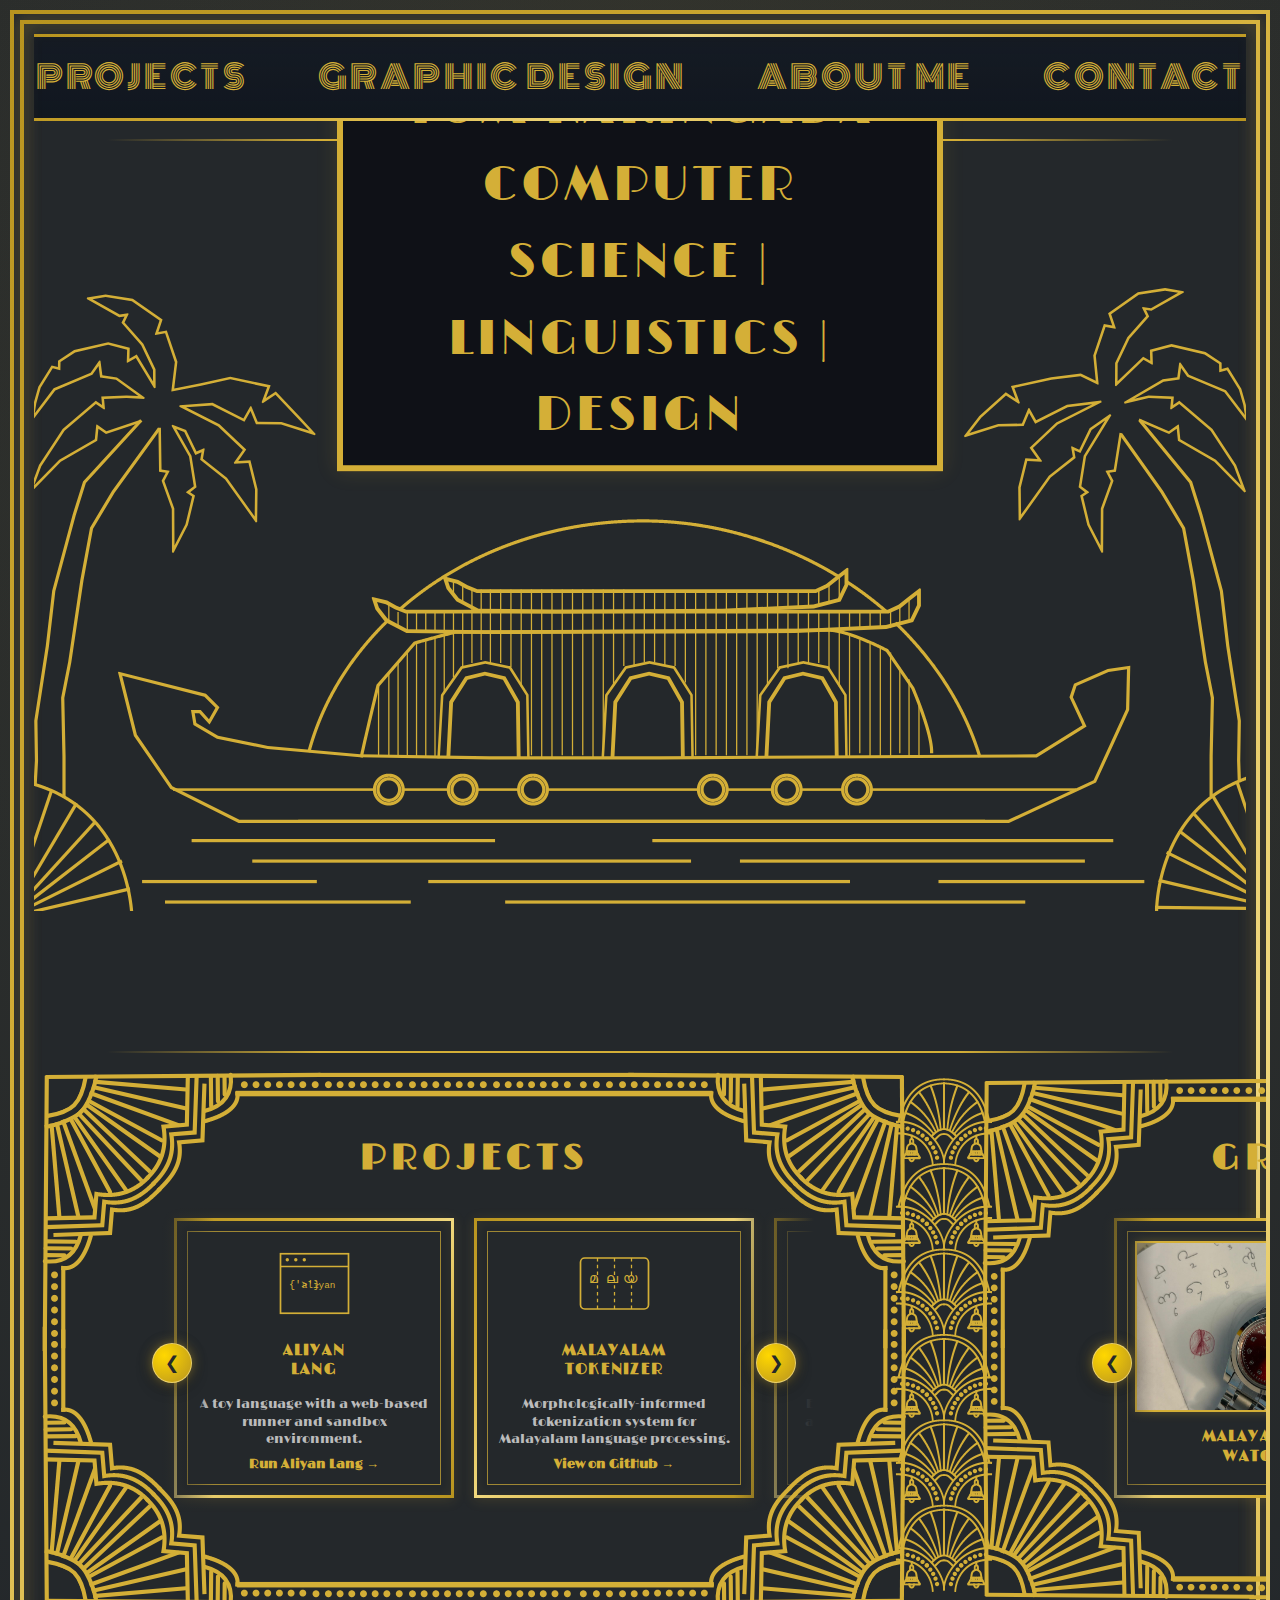
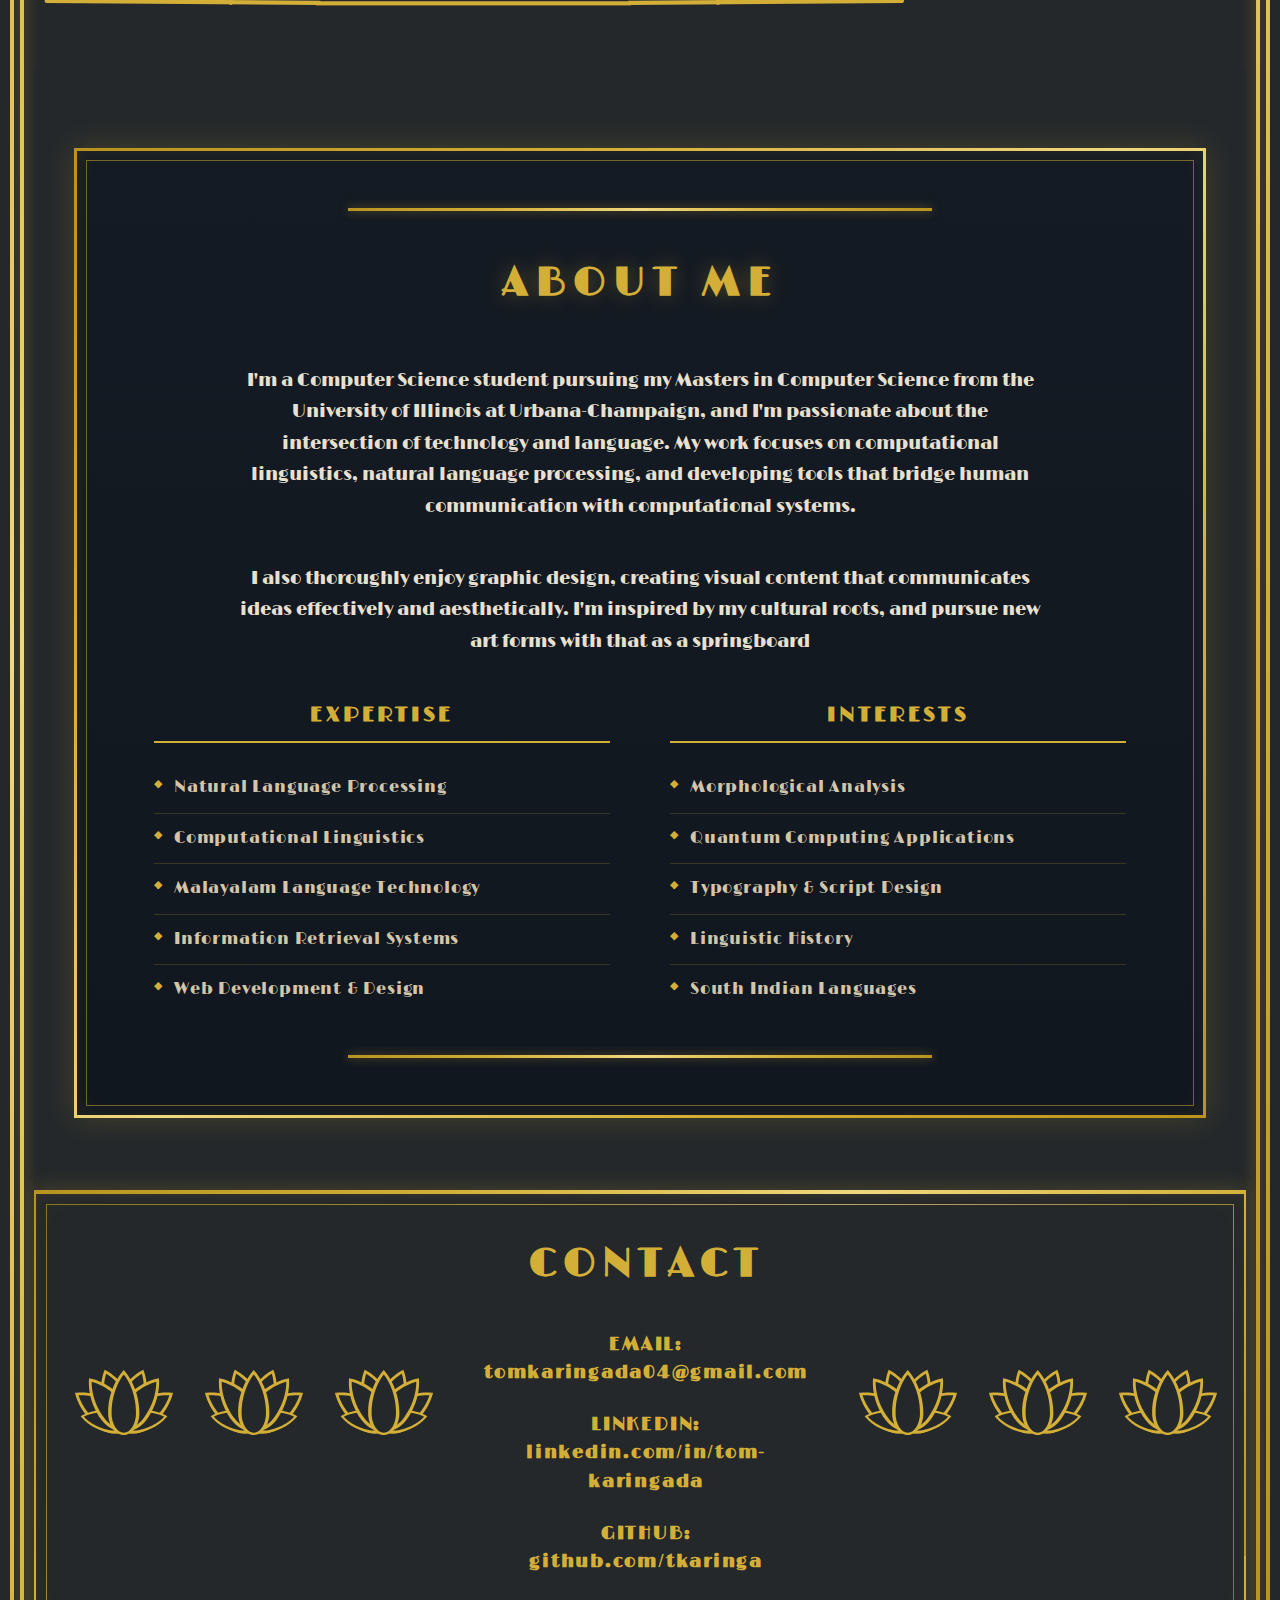
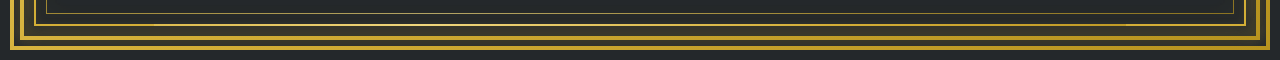
<file: index.html>
<!DOCTYPE html>
<html lang="en">

<head>
    <meta charset="UTF-8">
    <meta name="viewport" content="width=device-width, initial-scale=1.0, maximum-scale=5.0, user-scalable=yes">
    <meta name="description" content="Tom Karingada - Computer Science, Linguistics & Design Portfolio">
    <title>Tom Karingada | Portfolio</title>

    <link rel="preconnect" href="https://fonts.googleapis.com">
    <link rel="preconnect" href="https://fonts.gstatic.com" crossorigin>
    <link href="https://fonts.googleapis.com/css2?family=Limelight&family=Monoton&display=swap" rel="stylesheet">

    <link rel="stylesheet" href="src/styles/main.css">
    <link rel="stylesheet" href="src/styles/responsive.css">
    <link rel="stylesheet" href="src/assets/fonts/custom-fonts.css">
</head>

<body>
    <div class="page-wrapper">
        <nav class="top-nav">
            <div class="nav-corner top-left"></div>


            <a href="#projects" class="nav-link">PROJECTS</a>
            <a href="#design" class="nav-link">GRAPHIC DESIGN</a>
            <a href="#about" class="nav-link">ABOUT ME</a>
            <a href="#contact" class="nav-link">CONTACT</a>

            <div class="nav-corner top-right"></div>
        </nav>

        <section class="hero">
            <div class="sunburst-container">
                <svg class="sunburst-asset" viewBox="0 0 1200 400" preserveAspectRatio="xMidYMid meet">
                </svg>
            </div>

            <div class="hero-title">
                <div class="title-box">
                    TOM KARINGADA<br>
                    COMPUTER SCIENCE | LINGUISTICS | DESIGN
                </div>
            </div>
        </section>

        <div class="content-grid">
            <section class="projects-section" id="projects">
                <div class="section-border"></div>

                <h2 class="section-title">PROJECTS</h2>

                <div class="cards-carousel">
                    <button class="carousel-btn carousel-btn-left" aria-label="Previous projects">&#10094;</button>

                    <div class="cards-grid">
                        <article class="project-card">
                            <div class="card-icon-container">
                                <svg class="card-icon" viewBox="0 0 100 100" preserveAspectRatio="xMidYMid meet">
                                    <rect x="10" y="15" width="80" height="70" fill="none" stroke="#d4af37"
                                        stroke-width="2" />
                                    <line x1="10" y1="30" x2="90" y2="30" stroke="#d4af37" stroke-width="2" />
                                    <circle cx="18" cy="22" r="2" fill="#d4af37" />
                                    <circle cx="28" cy="22" r="2" fill="#d4af37" />
                                    <circle cx="38" cy="22" r="2" fill="#d4af37" />
                                    <text x="20" y="55" font-size="12" fill="#d4af37"
                                        font-family="monospace">{'>'}</text>
                                    <text x="35" y="55" font-size="11" fill="#d4af37"
                                        font-family="monospace">aliyan</text>
                                </svg>
                            </div>
                            <h3 class="card-title">ALIYAN<br>LANG</h3>
                            <p class="card-description">A toy language with a web-based runner and
                                sandbox environment.</p>
                            <a href="aliyan-runner.html" class="card-link">Run Aliyan Lang →</a>
                        </article>

                        <article class="project-card">
                            <div class="card-icon-container">
                                <svg class="card-icon" viewBox="0 0 100 100" preserveAspectRatio="xMidYMid meet">
                                    <rect x="10" y="20" width="80" height="60" fill="none" stroke="#d4af37"
                                        stroke-width="2" rx="5" />
                                    <line x1="30" y1="20" x2="30" y2="80" stroke="#d4af37" stroke-width="1.5"
                                        stroke-dasharray="4,4" />
                                    <line x1="50" y1="20" x2="50" y2="80" stroke="#d4af37" stroke-width="1.5"
                                        stroke-dasharray="4,4" />
                                    <line x1="70" y1="20" x2="70" y2="80" stroke="#d4af37" stroke-width="1.5"
                                        stroke-dasharray="4,4" />
                                    <text x="20" y="50" font-size="16" fill="#d4af37"
                                        font-family="monospace">മ</text>
                                    <text x="40" y="50" font-size="16" fill="#d4af37"
                                        font-family="monospace">ല</text>
                                    <text x="60" y="50" font-size="16" fill="#d4af37"
                                        font-family="monospace">യ</text>
                                </svg>
                            </div>
                            <h3 class="card-title">MALAYALAM<br>TOKENIZER</h3>
                            <p class="card-description">Morphologically-informed tokenization system for
                                Malayalam language processing.</p>
                            <a href="https://github.com/tkaringa/Morphologically-Informed-Tokenization-for-Malayalam"
                                class="card-link" target="_blank" rel="noopener noreferrer">View on GitHub →</a>
                        </article>

                        <article class="project-card">
                            <div class="card-icon-container">
                                <svg class="card-icon" viewBox="0 0 100 100" preserveAspectRatio="xMidYMid meet">
                                    <circle cx="50" cy="50" r="30" fill="none" stroke="#d4af37" stroke-width="2" />
                                    <circle cx="50" cy="50" r="20" fill="none" stroke="#d4af37" stroke-width="1.5"
                                        stroke-dasharray="3,3" />
                                    <circle cx="50" cy="50" r="3" fill="#d4af37" />
                                    <line x1="50" y1="20" x2="50" y2="35" stroke="#d4af37" stroke-width="2" />
                                    <line x1="50" y1="65" x2="50" y2="80" stroke="#d4af37" stroke-width="2" />
                                    <line x1="20" y1="50" x2="35" y2="50" stroke="#d4af37" stroke-width="2" />
                                    <line x1="65" y1="50" x2="80" y2="50" stroke="#d4af37" stroke-width="2" />
                                    <text x="50" y="15" font-size="10" fill="#d4af37" text-anchor="middle"
                                        font-style="italic">ψ</text>
                                    <text x="85" y="53" font-size="8" fill="#d4af37"
                                        font-family="serif">Λ</text>
                                </svg>
                            </div>
                            <h3 class="card-title">QUANTUM<br>LINGUIST</h3>
                            <p class="card-description">Exploring quantum computing applications in
                                computational linguistics.</p>
                            <a href="https://github.com/tkaringa/Qauntum-Linguist" class="card-link"
                                target="_blank" rel="noopener noreferrer">View on GitHub →</a>
                        </article>

                        <article class="project-card">
                            <div class="card-icon-container">
                                <svg class="card-icon" viewBox="0 0 100 100" preserveAspectRatio="xMidYMid meet">
                                    <circle cx="35" cy="35" r="20" fill="none" stroke="#d4af37" stroke-width="2.5" />
                                    <line x1="49" y1="49" x2="65" y2="65" stroke="#d4af37" stroke-width="2.5"
                                        stroke-linecap="round" />
                                    <rect x="60" y="20" width="25" height="18" fill="none" stroke="#d4af37"
                                        stroke-width="1.5" />
                                    <rect x="60" y="42" width="25" height="18" fill="none" stroke="#d4af37"
                                        stroke-width="1.5" />
                                    <rect x="60" y="64" width="25" height="18" fill="none" stroke="#d4af37"
                                        stroke-width="1.5" />
                                    <line x1="63" y1="29" x2="82" y2="29" stroke="#d4af37" stroke-width="1" />
                                    <line x1="63" y1="51" x2="82" y2="51" stroke="#d4af37" stroke-width="1" />
                                    <line x1="63" y1="73" x2="82" y2="73" stroke="#d4af37" stroke-width="1" />
                                </svg>
                            </div>
                            <h3 class="card-title">THIRAYUKA<br>IR SYSTEM</h3>
                            <p class="card-description">Malayalam Information Retrieval and Text Classification
                                with BM25 and DistilBERT integration.</p>
                            <a href="https://github.com/tkaringa/Thirayuka" class="card-link"
                                target="_blank" rel="noopener noreferrer">View on GitHub →</a>
                        </article>
                    </div>

                    <button class="carousel-btn carousel-btn-right" aria-label="Next projects">&#10095;</button>
                </div>
            </section>

            <div class="vertical-divider-container">
                <svg class="vertical-divider" viewBox="0 0 60 500" preserveAspectRatio="none">

                </svg>
            </div>

            <section class="design-section" id="design">
                <div class="section-border"></div>

                <h2 class="section-title">GRAPHIC DESIGN</h2>

                <div class="cards-carousel">
                    <button class="carousel-btn carousel-btn-left" aria-label="Previous designs">&#10094;</button>

                    <div class="cards-grid">
                        <article class="project-card design-card">
                            <div class="card-image-container">
                                <img src="src/assets/images/watch.jpeg" alt="Malayalam Watch Design" class="card-image">
                            </div>
                            <h3 class="card-title">MALAYALAM<br>WATCH</h3>
                        </article>

                        <article class="project-card design-card">
                            <div class="card-image-container">
                                <img src="src/assets/images/stamp.jpg" alt="Stamp Restoration" class="card-image">
                            </div>
                            <h3 class="card-title">STAMP<br>RESTORATION</h3>
                        </article>
                    </div>

                    <button class="carousel-btn carousel-btn-right" aria-label="Next designs">&#10095;</button>
                </div>
            </section>
        </div>

        <!-- About Section -->
        <section class="about-section" id="about">
            <div class="about-container">
                <div class="about-border-top"></div>
                
                <h2 class="section-title">ABOUT ME</h2>
                
                <div class="about-content">
                    <div class="about-text">
                        <p class="about-intro">
                            I'm a Computer Science student pursuing my Masters in Computer Science from the University of Illinois at Urbana-Champaign, and I'm passionate about the intersection of 
                            technology and language. My work focuses on computational linguistics, natural language 
                            processing, and developing tools that bridge human communication with computational systems.
                        </p>

                        <p class="about-intro">
                            I also thoroughly enjoy graphic design, creating visual content that communicates ideas effectively and aesthetically. I'm inspired by my cultural roots, and pursue new art forms with that as a springboard
                        </p>
                        
                        <div class="about-details">
                            <div class="about-column">
                                <h3 class="about-subtitle">EXPERTISE</h3>
                                <ul class="about-list">
                                    <li>Natural Language Processing</li>
                                    <li>Computational Linguistics</li>
                                    <li>Malayalam Language Technology</li>
                                    <li>Information Retrieval Systems</li>
                                    <li>Web Development & Design</li>
                                </ul>
                            </div>
                            
                            <div class="about-column">
                                <h3 class="about-subtitle">INTERESTS</h3>
                                <ul class="about-list">
                                    <li>Morphological Analysis</li>
                                    <li>Quantum Computing Applications</li>
                                    <li>Typography & Script Design</li>
                                    <li>Linguistic History</li>
                                    <li>South Indian Languages</li>
                                </ul>
                            </div>
                        </div>
                    </div>
                </div>
                
                <div class="about-border-bottom"></div>
            </div>
        </section>

        <footer class="contact-section" id="contact">
            <div class="footer-corner bottom-left"></div>
            <div class="footer-corner bottom-right"></div>

            <div class="lotus-container left">
                <svg class="lotus-asset" viewBox="0 0 80 80" preserveAspectRatio="xMidYMid meet">
                    <svg width="100%" height="100%" viewBox="0 0 100 100" version="1.1"
                        xmlns="http://www.w3.org/2000/svg" xmlns:xlink="http://www.w3.org/1999/xlink"
                        xml:space="preserve"
                        style="fill-rule:evenodd;clip-rule:evenodd;stroke-linejoin:round;stroke-miterlimit:1.41421;">
                        <g>
                            <path
                                d="M69.333,15.681c0,0 -19.561,8.872 -28.912,33.605c-4.16,11.004 -1.18,22.33 6.651,25.276c7.832,2.946 17.567,-3.596 21.727,-14.6c9.351,-24.733 0.534,-44.281 0.534,-44.281Z"
                                style="fill:#d4af37;" />
                            <path
                                d="M67.773,19.808c0,0 -15.894,8.545 -24.262,30.678c-3.723,9.848 -1.777,19.711 4.342,22.013c6.118,2.302 14.109,-3.824 17.831,-13.671c8.368,-22.134 2.089,-39.02 2.089,-39.02Z"
                                style="fill:#24282b;" />
                        </g>
                        <g>
                            <path
                                d="M99.021,38.858c0,0 -21.141,-3.84 -42.962,11.158c-9.709,6.672 -13.735,17.671 -8.987,24.546c4.749,6.875 16.486,7.04 26.195,0.367c21.821,-14.998 25.754,-36.071 25.754,-36.071Z"
                                style="fill:#d4af37;" />
                            <path
                                d="M95.38,41.36c0,0 -17.942,-2.022 -37.469,11.399c-8.687,5.971 -12.729,15.18 -9.018,20.552c3.71,5.372 13.776,4.885 22.464,-1.086c19.527,-13.421 24.023,-30.865 24.023,-30.865Z"
                                style="fill:#24282b;" />
                        </g>
                        <g>
                            <path
                                d="M93.314,62.155c0,0 -13.185,-8.872 -32.715,-5.365c-8.689,1.561 -14.862,7.706 -13.778,13.715c1.085,6.009 9.019,9.621 17.708,8.06c19.53,-3.507 28.785,-16.41 28.785,-16.41Z"
                                style="fill:#d4af37;" />
                            <path
                                d="M90.056,62.741c0,0 -11.576,-6.704 -29.053,-3.565c-7.775,1.396 -13.4,6.342 -12.553,11.036c0.848,4.695 7.848,7.373 15.624,5.977c17.476,-3.139 25.982,-13.448 25.982,-13.448Z"
                                style="fill:#24282b;" />
                        </g>
                        <g>
                            <path
                                d="M84.895,24.197c0,0 -21.265,3.086 -37.152,24.242c-7.069,9.412 -7.369,21.118 -0.671,26.123c6.699,5.006 17.876,1.428 24.945,-7.984c15.887,-21.157 12.878,-42.381 12.878,-42.381Z"
                                style="fill:#d4af37;" />
                            <path
                                d="M82.244,27.727c0,0 -17.651,3.791 -31.869,22.723c-6.325,8.423 -7.211,18.436 -1.977,22.347c5.234,3.911 14.618,0.248 20.944,-8.175c14.217,-18.932 12.902,-36.895 12.902,-36.895Z"
                                style="fill:#24282b;" />
                        </g>
                        <g>
                            <path
                                d="M30.667,15.681c0,0 19.561,8.872 28.912,33.605c4.16,11.004 1.18,22.33 -6.651,25.276c-7.832,2.946 -17.567,-3.596 -21.727,-14.6c-9.351,-24.733 -0.534,-44.281 -0.534,-44.281Z"
                                style="fill:#d4af37;" />
                            <path
                                d="M32.227,19.808c0,0 15.894,8.545 24.262,30.678c3.723,9.848 1.777,19.711 -4.342,22.013c-6.118,2.302 -14.109,-3.824 -17.831,-13.671c-8.368,-22.134 -2.089,-39.02 -2.089,-39.02Z"
                                style="fill:#24282b;" />
                        </g>
                        <g>
                            <path
                                d="M0.979,38.858c0,0 21.141,-3.84 42.962,11.158c9.709,6.672 13.735,17.671 8.987,24.546c-4.749,6.875 -16.486,7.04 -26.195,0.367c-21.821,-14.998 -25.754,-36.071 -25.754,-36.071Z"
                                style="fill:#d4af37;" />
                            <path
                                d="M4.62,41.36c0,0 17.942,-2.022 37.469,11.399c8.687,5.971 12.729,15.18 9.018,20.552c-3.71,5.372 -13.776,4.885 -22.464,-1.086c-19.527,-13.421 -24.023,-30.865 -24.023,-30.865Z"
                                style="fill:#24282b;" />
                        </g>
                        <g>
                            <path
                                d="M6.686,62.155c0,0 13.185,-8.872 32.715,-5.365c8.689,1.561 14.862,7.706 13.778,13.715c-1.085,6.009 -9.019,9.621 -17.708,8.06c-19.53,-3.507 -28.785,-16.41 -28.785,-16.41Z"
                                style="fill:#d4af37;" />
                            <path
                                d="M9.944,62.741c0,0 11.576,-6.704 29.053,-3.565c7.775,1.396 13.4,6.342 12.553,11.036c-0.848,4.695 -7.848,7.373 -15.624,5.977c-17.476,-3.139 -25.982,-13.448 -25.982,-13.448Z"
                                style="fill:#24282b;" />
                        </g>
                        <g>
                            <path
                                d="M15.105,24.197c0,0 21.265,3.086 37.152,24.242c7.069,9.412 7.369,21.118 0.671,26.123c-6.699,5.006 -17.876,1.428 -24.945,-7.984c-15.887,-21.157 -12.878,-42.381 -12.878,-42.381Z"
                                style="fill:#d4af37;" />
                            <path
                                d="M17.756,27.727c0,0 17.651,3.791 31.869,22.723c6.325,8.423 7.211,18.436 1.977,22.347c-5.234,3.911 -14.618,0.248 -20.944,-8.175c-14.217,-18.932 -12.902,-36.895 -12.902,-36.895Z"
                                style="fill:#24282b;" />
                        </g>
                        <g>
                            <path
                                d="M49.772,16.023c0,0 -15.617,15.679 -15.617,42.968c0,12.141 6.998,21.998 15.617,21.998c8.619,0 15.617,-9.857 15.617,-21.998c0,-27.289 -15.617,-42.968 -15.617,-42.968Z"
                                style="fill:#d4af37;" />
                            <path
                                d="M49.772,20.577c0,0 -12.202,14.03 -12.202,38.45c0,10.865 5.467,19.685 12.202,19.685c6.734,0 12.202,-8.82 12.202,-19.685c0,-24.42 -12.202,-38.45 -12.202,-38.45Z"
                                style="fill:#24282b;" />
                        </g>
                    </svg>
                </svg>
                <svg class="lotus-asset" viewBox="0 0 80 80" preserveAspectRatio="xMidYMid meet">
                    <svg width="100%" height="100%" viewBox="0 0 100 100" version="1.1"
                        xmlns="http://www.w3.org/2000/svg" xmlns:xlink="http://www.w3.org/1999/xlink"
                        xml:space="preserve"
                        style="fill-rule:evenodd;clip-rule:evenodd;stroke-linejoin:round;stroke-miterlimit:1.41421;">
                        <g>
                            <path
                                d="M69.333,15.681c0,0 -19.561,8.872 -28.912,33.605c-4.16,11.004 -1.18,22.33 6.651,25.276c7.832,2.946 17.567,-3.596 21.727,-14.6c9.351,-24.733 0.534,-44.281 0.534,-44.281Z"
                                style="fill:#d4af37;" />
                            <path
                                d="M67.773,19.808c0,0 -15.894,8.545 -24.262,30.678c-3.723,9.848 -1.777,19.711 4.342,22.013c6.118,2.302 14.109,-3.824 17.831,-13.671c8.368,-22.134 2.089,-39.02 2.089,-39.02Z"
                                style="fill:#24282b;" />
                        </g>
                        <g>
                            <path
                                d="M99.021,38.858c0,0 -21.141,-3.84 -42.962,11.158c-9.709,6.672 -13.735,17.671 -8.987,24.546c4.749,6.875 16.486,7.04 26.195,0.367c21.821,-14.998 25.754,-36.071 25.754,-36.071Z"
                                style="fill:#d4af37;" />
                            <path
                                d="M95.38,41.36c0,0 -17.942,-2.022 -37.469,11.399c-8.687,5.971 -12.729,15.18 -9.018,20.552c3.71,5.372 13.776,4.885 22.464,-1.086c19.527,-13.421 24.023,-30.865 24.023,-30.865Z"
                                style="fill:#24282b;" />
                        </g>
                        <g>
                            <path
                                d="M93.314,62.155c0,0 -13.185,-8.872 -32.715,-5.365c-8.689,1.561 -14.862,7.706 -13.778,13.715c1.085,6.009 9.019,9.621 17.708,8.06c19.53,-3.507 28.785,-16.41 28.785,-16.41Z"
                                style="fill:#d4af37;" />
                            <path
                                d="M90.056,62.741c0,0 -11.576,-6.704 -29.053,-3.565c-7.775,1.396 -13.4,6.342 -12.553,11.036c0.848,4.695 7.848,7.373 15.624,5.977c17.476,-3.139 25.982,-13.448 25.982,-13.448Z"
                                style="fill:#24282b;" />
                        </g>
                        <g>
                            <path
                                d="M84.895,24.197c0,0 -21.265,3.086 -37.152,24.242c-7.069,9.412 -7.369,21.118 -0.671,26.123c6.699,5.006 17.876,1.428 24.945,-7.984c15.887,-21.157 12.878,-42.381 12.878,-42.381Z"
                                style="fill:#d4af37;" />
                            <path
                                d="M82.244,27.727c0,0 -17.651,3.791 -31.869,22.723c-6.325,8.423 -7.211,18.436 -1.977,22.347c5.234,3.911 14.618,0.248 20.944,-8.175c14.217,-18.932 12.902,-36.895 12.902,-36.895Z"
                                style="fill:#24282b;" />
                        </g>
                        <g>
                            <path
                                d="M30.667,15.681c0,0 19.561,8.872 28.912,33.605c4.16,11.004 1.18,22.33 -6.651,25.276c-7.832,2.946 -17.567,-3.596 -21.727,-14.6c-9.351,-24.733 -0.534,-44.281 -0.534,-44.281Z"
                                style="fill:#d4af37;" />
                            <path
                                d="M32.227,19.808c0,0 15.894,8.545 24.262,30.678c3.723,9.848 1.777,19.711 -4.342,22.013c-6.118,2.302 -14.109,-3.824 -17.831,-13.671c-8.368,-22.134 -2.089,-39.02 -2.089,-39.02Z"
                                style="fill:#24282b;" />
                        </g>
                        <g>
                            <path
                                d="M0.979,38.858c0,0 21.141,-3.84 42.962,11.158c9.709,6.672 13.735,17.671 8.987,24.546c-4.749,6.875 -16.486,7.04 -26.195,0.367c-21.821,-14.998 -25.754,-36.071 -25.754,-36.071Z"
                                style="fill:#d4af37;" />
                            <path
                                d="M4.62,41.36c0,0 17.942,-2.022 37.469,11.399c8.687,5.971 12.729,15.18 9.018,20.552c-3.71,5.372 -13.776,4.885 -22.464,-1.086c-19.527,-13.421 -24.023,-30.865 -24.023,-30.865Z"
                                style="fill:#24282b;" />
                        </g>
                        <g>
                            <path
                                d="M6.686,62.155c0,0 13.185,-8.872 32.715,-5.365c8.689,1.561 14.862,7.706 13.778,13.715c-1.085,6.009 -9.019,9.621 -17.708,8.06c-19.53,-3.507 -28.785,-16.41 -28.785,-16.41Z"
                                style="fill:#d4af37;" />
                            <path
                                d="M9.944,62.741c0,0 11.576,-6.704 29.053,-3.565c7.775,1.396 13.4,6.342 12.553,11.036c-0.848,4.695 -7.848,7.373 -15.624,5.977c-17.476,-3.139 -25.982,-13.448 -25.982,-13.448Z"
                                style="fill:#24282b;" />
                        </g>
                        <g>
                            <path
                                d="M15.105,24.197c0,0 21.265,3.086 37.152,24.242c7.069,9.412 7.369,21.118 0.671,26.123c-6.699,5.006 -17.876,1.428 -24.945,-7.984c-15.887,-21.157 -12.878,-42.381 -12.878,-42.381Z"
                                style="fill:#d4af37;" />
                            <path
                                d="M17.756,27.727c0,0 17.651,3.791 31.869,22.723c6.325,8.423 7.211,18.436 1.977,22.347c-5.234,3.911 -14.618,0.248 -20.944,-8.175c-14.217,-18.932 -12.902,-36.895 -12.902,-36.895Z"
                                style="fill:#24282b;" />
                        </g>
                        <g>
                            <path
                                d="M49.772,16.023c0,0 -15.617,15.679 -15.617,42.968c0,12.141 6.998,21.998 15.617,21.998c8.619,0 15.617,-9.857 15.617,-21.998c0,-27.289 -15.617,-42.968 -15.617,-42.968Z"
                                style="fill:#d4af37;" />
                            <path
                                d="M49.772,20.577c0,0 -12.202,14.03 -12.202,38.45c0,10.865 5.467,19.685 12.202,19.685c6.734,0 12.202,-8.82 12.202,-19.685c0,-24.42 -12.202,-38.45 -12.202,-38.45Z"
                                style="fill:#24282b;" />
                        </g>
                    </svg>
                </svg>
                <svg class="lotus-asset" viewBox="0 0 80 80" preserveAspectRatio="xMidYMid meet">
                    <svg width="100%" height="100%" viewBox="0 0 100 100" version="1.1"
                        xmlns="http://www.w3.org/2000/svg" xmlns:xlink="http://www.w3.org/1999/xlink"
                        xml:space="preserve"
                        style="fill-rule:evenodd;clip-rule:evenodd;stroke-linejoin:round;stroke-miterlimit:1.41421;">
                        <g>
                            <path
                                d="M69.333,15.681c0,0 -19.561,8.872 -28.912,33.605c-4.16,11.004 -1.18,22.33 6.651,25.276c7.832,2.946 17.567,-3.596 21.727,-14.6c9.351,-24.733 0.534,-44.281 0.534,-44.281Z"
                                style="fill:#d4af37;" />
                            <path
                                d="M67.773,19.808c0,0 -15.894,8.545 -24.262,30.678c-3.723,9.848 -1.777,19.711 4.342,22.013c6.118,2.302 14.109,-3.824 17.831,-13.671c8.368,-22.134 2.089,-39.02 2.089,-39.02Z"
                                style="fill:#24282b;" />
                        </g>
                        <g>
                            <path
                                d="M99.021,38.858c0,0 -21.141,-3.84 -42.962,11.158c-9.709,6.672 -13.735,17.671 -8.987,24.546c4.749,6.875 16.486,7.04 26.195,0.367c21.821,-14.998 25.754,-36.071 25.754,-36.071Z"
                                style="fill:#d4af37;" />
                            <path
                                d="M95.38,41.36c0,0 -17.942,-2.022 -37.469,11.399c-8.687,5.971 -12.729,15.18 -9.018,20.552c3.71,5.372 13.776,4.885 22.464,-1.086c19.527,-13.421 24.023,-30.865 24.023,-30.865Z"
                                style="fill:#24282b;" />
                        </g>
                        <g>
                            <path
                                d="M93.314,62.155c0,0 -13.185,-8.872 -32.715,-5.365c-8.689,1.561 -14.862,7.706 -13.778,13.715c1.085,6.009 9.019,9.621 17.708,8.06c19.53,-3.507 28.785,-16.41 28.785,-16.41Z"
                                style="fill:#d4af37;" />
                            <path
                                d="M90.056,62.741c0,0 -11.576,-6.704 -29.053,-3.565c-7.775,1.396 -13.4,6.342 -12.553,11.036c0.848,4.695 7.848,7.373 15.624,5.977c17.476,-3.139 25.982,-13.448 25.982,-13.448Z"
                                style="fill:#24282b;" />
                        </g>
                        <g>
                            <path
                                d="M84.895,24.197c0,0 -21.265,3.086 -37.152,24.242c-7.069,9.412 -7.369,21.118 -0.671,26.123c6.699,5.006 17.876,1.428 24.945,-7.984c15.887,-21.157 12.878,-42.381 12.878,-42.381Z"
                                style="fill:#d4af37;" />
                            <path
                                d="M82.244,27.727c0,0 -17.651,3.791 -31.869,22.723c-6.325,8.423 -7.211,18.436 -1.977,22.347c5.234,3.911 14.618,0.248 20.944,-8.175c14.217,-18.932 12.902,-36.895 12.902,-36.895Z"
                                style="fill:#24282b;" />
                        </g>
                        <g>
                            <path
                                d="M30.667,15.681c0,0 19.561,8.872 28.912,33.605c4.16,11.004 1.18,22.33 -6.651,25.276c-7.832,2.946 -17.567,-3.596 -21.727,-14.6c-9.351,-24.733 -0.534,-44.281 -0.534,-44.281Z"
                                style="fill:#d4af37;" />
                            <path
                                d="M32.227,19.808c0,0 15.894,8.545 24.262,30.678c3.723,9.848 1.777,19.711 -4.342,22.013c-6.118,2.302 -14.109,-3.824 -17.831,-13.671c-8.368,-22.134 -2.089,-39.02 -2.089,-39.02Z"
                                style="fill:#24282b;" />
                        </g>
                        <g>
                            <path
                                d="M0.979,38.858c0,0 21.141,-3.84 42.962,11.158c9.709,6.672 13.735,17.671 8.987,24.546c-4.749,6.875 -16.486,7.04 -26.195,0.367c-21.821,-14.998 -25.754,-36.071 -25.754,-36.071Z"
                                style="fill:#d4af37;" />
                            <path
                                d="M4.62,41.36c0,0 17.942,-2.022 37.469,11.399c8.687,5.971 12.729,15.18 9.018,20.552c-3.71,5.372 -13.776,4.885 -22.464,-1.086c-19.527,-13.421 -24.023,-30.865 -24.023,-30.865Z"
                                style="fill:#24282b;" />
                        </g>
                        <g>
                            <path
                                d="M6.686,62.155c0,0 13.185,-8.872 32.715,-5.365c8.689,1.561 14.862,7.706 13.778,13.715c-1.085,6.009 -9.019,9.621 -17.708,8.06c-19.53,-3.507 -28.785,-16.41 -28.785,-16.41Z"
                                style="fill:#d4af37;" />
                            <path
                                d="M9.944,62.741c0,0 11.576,-6.704 29.053,-3.565c7.775,1.396 13.4,6.342 12.553,11.036c-0.848,4.695 -7.848,7.373 -15.624,5.977c-17.476,-3.139 -25.982,-13.448 -25.982,-13.448Z"
                                style="fill:#24282b;" />
                        </g>
                        <g>
                            <path
                                d="M15.105,24.197c0,0 21.265,3.086 37.152,24.242c7.069,9.412 7.369,21.118 0.671,26.123c-6.699,5.006 -17.876,1.428 -24.945,-7.984c-15.887,-21.157 -12.878,-42.381 -12.878,-42.381Z"
                                style="fill:#d4af37;" />
                            <path
                                d="M17.756,27.727c0,0 17.651,3.791 31.869,22.723c6.325,8.423 7.211,18.436 1.977,22.347c-5.234,3.911 -14.618,0.248 -20.944,-8.175c-14.217,-18.932 -12.902,-36.895 -12.902,-36.895Z"
                                style="fill:#24282b;" />
                        </g>
                        <g>
                            <path
                                d="M49.772,16.023c0,0 -15.617,15.679 -15.617,42.968c0,12.141 6.998,21.998 15.617,21.998c8.619,0 15.617,-9.857 15.617,-21.998c0,-27.289 -15.617,-42.968 -15.617,-42.968Z"
                                style="fill:#d4af37;" />
                            <path
                                d="M49.772,20.577c0,0 -12.202,14.03 -12.202,38.45c0,10.865 5.467,19.685 12.202,19.685c6.734,0 12.202,-8.82 12.202,-19.685c0,-24.42 -12.202,-38.45 -12.202,-38.45Z"
                                style="fill:#24282b;" />
                        </g>
                    </svg>
                </svg>
            </div>

            <div class="contact-info">
                <h2 class="contact-title">CONTACT</h2>
                <div class="contact-links">
                    <a href="mailto:me@example.com">EMAIL: tomkaringada04@gmail.com</a>
                    <a href="https://linkedin.com/in/tom-karingada">LINKEDIN: linkedin.com/in/tom-karingada</a>
                    <a href="https://github.com/tkaringa">GITHUB: github.com/tkaringa</a>
                </div>
            </div>

            <div class="lotus-container right">
                <svg class="lotus-asset" viewBox="0 0 80 80" preserveAspectRatio="xMidYMid meet">
                    <svg width="100%" height="100%" viewBox="0 0 100 100" version="1.1"
                        xmlns="http://www.w3.org/2000/svg" xmlns:xlink="http://www.w3.org/1999/xlink"
                        xml:space="preserve"
                        style="fill-rule:evenodd;clip-rule:evenodd;stroke-linejoin:round;stroke-miterlimit:1.41421;">
                        <g>
                            <path
                                d="M69.333,15.681c0,0 -19.561,8.872 -28.912,33.605c-4.16,11.004 -1.18,22.33 6.651,25.276c7.832,2.946 17.567,-3.596 21.727,-14.6c9.351,-24.733 0.534,-44.281 0.534,-44.281Z"
                                style="fill:#d4af37;" />
                            <path
                                d="M67.773,19.808c0,0 -15.894,8.545 -24.262,30.678c-3.723,9.848 -1.777,19.711 4.342,22.013c6.118,2.302 14.109,-3.824 17.831,-13.671c8.368,-22.134 2.089,-39.02 2.089,-39.02Z"
                                style="fill:#24282b;" />
                        </g>
                        <g>
                            <path
                                d="M99.021,38.858c0,0 -21.141,-3.84 -42.962,11.158c-9.709,6.672 -13.735,17.671 -8.987,24.546c4.749,6.875 16.486,7.04 26.195,0.367c21.821,-14.998 25.754,-36.071 25.754,-36.071Z"
                                style="fill:#d4af37;" />
                            <path
                                d="M95.38,41.36c0,0 -17.942,-2.022 -37.469,11.399c-8.687,5.971 -12.729,15.18 -9.018,20.552c3.71,5.372 13.776,4.885 22.464,-1.086c19.527,-13.421 24.023,-30.865 24.023,-30.865Z"
                                style="fill:#24282b;" />
                        </g>
                        <g>
                            <path
                                d="M93.314,62.155c0,0 -13.185,-8.872 -32.715,-5.365c-8.689,1.561 -14.862,7.706 -13.778,13.715c1.085,6.009 9.019,9.621 17.708,8.06c19.53,-3.507 28.785,-16.41 28.785,-16.41Z"
                                style="fill:#d4af37;" />
                            <path
                                d="M90.056,62.741c0,0 -11.576,-6.704 -29.053,-3.565c-7.775,1.396 -13.4,6.342 -12.553,11.036c0.848,4.695 7.848,7.373 15.624,5.977c17.476,-3.139 25.982,-13.448 25.982,-13.448Z"
                                style="fill:#24282b;" />
                        </g>
                        <g>
                            <path
                                d="M84.895,24.197c0,0 -21.265,3.086 -37.152,24.242c-7.069,9.412 -7.369,21.118 -0.671,26.123c6.699,5.006 17.876,1.428 24.945,-7.984c15.887,-21.157 12.878,-42.381 12.878,-42.381Z"
                                style="fill:#d4af37;" />
                            <path
                                d="M82.244,27.727c0,0 -17.651,3.791 -31.869,22.723c-6.325,8.423 -7.211,18.436 -1.977,22.347c5.234,3.911 14.618,0.248 20.944,-8.175c14.217,-18.932 12.902,-36.895 12.902,-36.895Z"
                                style="fill:#24282b;" />
                        </g>
                        <g>
                            <path
                                d="M30.667,15.681c0,0 19.561,8.872 28.912,33.605c4.16,11.004 1.18,22.33 -6.651,25.276c-7.832,2.946 -17.567,-3.596 -21.727,-14.6c-9.351,-24.733 -0.534,-44.281 -0.534,-44.281Z"
                                style="fill:#d4af37;" />
                            <path
                                d="M32.227,19.808c0,0 15.894,8.545 24.262,30.678c3.723,9.848 1.777,19.711 -4.342,22.013c-6.118,2.302 -14.109,-3.824 -17.831,-13.671c-8.368,-22.134 -2.089,-39.02 -2.089,-39.02Z"
                                style="fill:#24282b;" />
                        </g>
                        <g>
                            <path
                                d="M0.979,38.858c0,0 21.141,-3.84 42.962,11.158c9.709,6.672 13.735,17.671 8.987,24.546c-4.749,6.875 -16.486,7.04 -26.195,0.367c-21.821,-14.998 -25.754,-36.071 -25.754,-36.071Z"
                                style="fill:#d4af37;" />
                            <path
                                d="M4.62,41.36c0,0 17.942,-2.022 37.469,11.399c8.687,5.971 12.729,15.18 9.018,20.552c-3.71,5.372 -13.776,4.885 -22.464,-1.086c-19.527,-13.421 -24.023,-30.865 -24.023,-30.865Z"
                                style="fill:#24282b;" />
                        </g>
                        <g>
                            <path
                                d="M6.686,62.155c0,0 13.185,-8.872 32.715,-5.365c8.689,1.561 14.862,7.706 13.778,13.715c-1.085,6.009 -9.019,9.621 -17.708,8.06c-19.53,-3.507 -28.785,-16.41 -28.785,-16.41Z"
                                style="fill:#d4af37;" />
                            <path
                                d="M9.944,62.741c0,0 11.576,-6.704 29.053,-3.565c7.775,1.396 13.4,6.342 12.553,11.036c-0.848,4.695 -7.848,7.373 -15.624,5.977c-17.476,-3.139 -25.982,-13.448 -25.982,-13.448Z"
                                style="fill:#24282b;" />
                        </g>
                        <g>
                            <path
                                d="M15.105,24.197c0,0 21.265,3.086 37.152,24.242c7.069,9.412 7.369,21.118 0.671,26.123c-6.699,5.006 -17.876,1.428 -24.945,-7.984c-15.887,-21.157 -12.878,-42.381 -12.878,-42.381Z"
                                style="fill:#d4af37;" />
                            <path
                                d="M17.756,27.727c0,0 17.651,3.791 31.869,22.723c6.325,8.423 7.211,18.436 1.977,22.347c-5.234,3.911 -14.618,0.248 -20.944,-8.175c-14.217,-18.932 -12.902,-36.895 -12.902,-36.895Z"
                                style="fill:#24282b;" />
                        </g>
                        <g>
                            <path
                                d="M49.772,16.023c0,0 -15.617,15.679 -15.617,42.968c0,12.141 6.998,21.998 15.617,21.998c8.619,0 15.617,-9.857 15.617,-21.998c0,-27.289 -15.617,-42.968 -15.617,-42.968Z"
                                style="fill:#d4af37;" />
                            <path
                                d="M49.772,20.577c0,0 -12.202,14.03 -12.202,38.45c0,10.865 5.467,19.685 12.202,19.685c6.734,0 12.202,-8.82 12.202,-19.685c0,-24.42 -12.202,-38.45 -12.202,-38.45Z"
                                style="fill:#24282b;" />
                        </g>
                    </svg>
                </svg>
                <svg class="lotus-asset" viewBox="0 0 80 80" preserveAspectRatio="xMidYMid meet">
                    <svg width="100%" height="100%" viewBox="0 0 100 100" version="1.1"
                        xmlns="http://www.w3.org/2000/svg" xmlns:xlink="http://www.w3.org/1999/xlink"
                        xml:space="preserve"
                        style="fill-rule:evenodd;clip-rule:evenodd;stroke-linejoin:round;stroke-miterlimit:1.41421;">
                        <g>
                            <path
                                d="M69.333,15.681c0,0 -19.561,8.872 -28.912,33.605c-4.16,11.004 -1.18,22.33 6.651,25.276c7.832,2.946 17.567,-3.596 21.727,-14.6c9.351,-24.733 0.534,-44.281 0.534,-44.281Z"
                                style="fill:#d4af37;" />
                            <path
                                d="M67.773,19.808c0,0 -15.894,8.545 -24.262,30.678c-3.723,9.848 -1.777,19.711 4.342,22.013c6.118,2.302 14.109,-3.824 17.831,-13.671c8.368,-22.134 2.089,-39.02 2.089,-39.02Z"
                                style="fill:#24282b;" />
                        </g>
                        <g>
                            <path
                                d="M99.021,38.858c0,0 -21.141,-3.84 -42.962,11.158c-9.709,6.672 -13.735,17.671 -8.987,24.546c4.749,6.875 16.486,7.04 26.195,0.367c21.821,-14.998 25.754,-36.071 25.754,-36.071Z"
                                style="fill:#d4af37;" />
                            <path
                                d="M95.38,41.36c0,0 -17.942,-2.022 -37.469,11.399c-8.687,5.971 -12.729,15.18 -9.018,20.552c3.71,5.372 13.776,4.885 22.464,-1.086c19.527,-13.421 24.023,-30.865 24.023,-30.865Z"
                                style="fill:#24282b;" />
                        </g>
                        <g>
                            <path
                                d="M93.314,62.155c0,0 -13.185,-8.872 -32.715,-5.365c-8.689,1.561 -14.862,7.706 -13.778,13.715c1.085,6.009 9.019,9.621 17.708,8.06c19.53,-3.507 28.785,-16.41 28.785,-16.41Z"
                                style="fill:#d4af37;" />
                            <path
                                d="M90.056,62.741c0,0 -11.576,-6.704 -29.053,-3.565c-7.775,1.396 -13.4,6.342 -12.553,11.036c0.848,4.695 7.848,7.373 15.624,5.977c17.476,-3.139 25.982,-13.448 25.982,-13.448Z"
                                style="fill:#24282b;" />
                        </g>
                        <g>
                            <path
                                d="M84.895,24.197c0,0 -21.265,3.086 -37.152,24.242c-7.069,9.412 -7.369,21.118 -0.671,26.123c6.699,5.006 17.876,1.428 24.945,-7.984c15.887,-21.157 12.878,-42.381 12.878,-42.381Z"
                                style="fill:#d4af37;" />
                            <path
                                d="M82.244,27.727c0,0 -17.651,3.791 -31.869,22.723c-6.325,8.423 -7.211,18.436 -1.977,22.347c5.234,3.911 14.618,0.248 20.944,-8.175c14.217,-18.932 12.902,-36.895 12.902,-36.895Z"
                                style="fill:#24282b;" />
                        </g>
                        <g>
                            <path
                                d="M30.667,15.681c0,0 19.561,8.872 28.912,33.605c4.16,11.004 1.18,22.33 -6.651,25.276c-7.832,2.946 -17.567,-3.596 -21.727,-14.6c-9.351,-24.733 -0.534,-44.281 -0.534,-44.281Z"
                                style="fill:#d4af37;" />
                            <path
                                d="M32.227,19.808c0,0 15.894,8.545 24.262,30.678c3.723,9.848 1.777,19.711 -4.342,22.013c-6.118,2.302 -14.109,-3.824 -17.831,-13.671c-8.368,-22.134 -2.089,-39.02 -2.089,-39.02Z"
                                style="fill:#24282b;" />
                        </g>
                        <g>
                            <path
                                d="M0.979,38.858c0,0 21.141,-3.84 42.962,11.158c9.709,6.672 13.735,17.671 8.987,24.546c-4.749,6.875 -16.486,7.04 -26.195,0.367c-21.821,-14.998 -25.754,-36.071 -25.754,-36.071Z"
                                style="fill:#d4af37;" />
                            <path
                                d="M4.62,41.36c0,0 17.942,-2.022 37.469,11.399c8.687,5.971 12.729,15.18 9.018,20.552c-3.71,5.372 -13.776,4.885 -22.464,-1.086c-19.527,-13.421 -24.023,-30.865 -24.023,-30.865Z"
                                style="fill:#24282b;" />
                        </g>
                        <g>
                            <path
                                d="M6.686,62.155c0,0 13.185,-8.872 32.715,-5.365c8.689,1.561 14.862,7.706 13.778,13.715c-1.085,6.009 -9.019,9.621 -17.708,8.06c-19.53,-3.507 -28.785,-16.41 -28.785,-16.41Z"
                                style="fill:#d4af37;" />
                            <path
                                d="M9.944,62.741c0,0 11.576,-6.704 29.053,-3.565c7.775,1.396 13.4,6.342 12.553,11.036c-0.848,4.695 -7.848,7.373 -15.624,5.977c-17.476,-3.139 -25.982,-13.448 -25.982,-13.448Z"
                                style="fill:#24282b;" />
                        </g>
                        <g>
                            <path
                                d="M15.105,24.197c0,0 21.265,3.086 37.152,24.242c7.069,9.412 7.369,21.118 0.671,26.123c-6.699,5.006 -17.876,1.428 -24.945,-7.984c-15.887,-21.157 -12.878,-42.381 -12.878,-42.381Z"
                                style="fill:#d4af37;" />
                            <path
                                d="M17.756,27.727c0,0 17.651,3.791 31.869,22.723c6.325,8.423 7.211,18.436 1.977,22.347c-5.234,3.911 -14.618,0.248 -20.944,-8.175c-14.217,-18.932 -12.902,-36.895 -12.902,-36.895Z"
                                style="fill:#24282b;" />
                        </g>
                        <g>
                            <path
                                d="M49.772,16.023c0,0 -15.617,15.679 -15.617,42.968c0,12.141 6.998,21.998 15.617,21.998c8.619,0 15.617,-9.857 15.617,-21.998c0,-27.289 -15.617,-42.968 -15.617,-42.968Z"
                                style="fill:#d4af37;" />
                            <path
                                d="M49.772,20.577c0,0 -12.202,14.03 -12.202,38.45c0,10.865 5.467,19.685 12.202,19.685c6.734,0 12.202,-8.82 12.202,-19.685c0,-24.42 -12.202,-38.45 -12.202,-38.45Z"
                                style="fill:#24282b;" />
                        </g>
                    </svg>
                </svg>
                <svg class="lotus-asset" viewBox="0 0 80 80" preserveAspectRatio="xMidYMid meet">
                    <svg width="100%" height="100%" viewBox="0 0 100 100" version="1.1"
                        xmlns="http://www.w3.org/2000/svg" xmlns:xlink="http://www.w3.org/1999/xlink"
                        xml:space="preserve"
                        style="fill-rule:evenodd;clip-rule:evenodd;stroke-linejoin:round;stroke-miterlimit:1.41421;">
                        <g>
                            <path
                                d="M69.333,15.681c0,0 -19.561,8.872 -28.912,33.605c-4.16,11.004 -1.18,22.33 6.651,25.276c7.832,2.946 17.567,-3.596 21.727,-14.6c9.351,-24.733 0.534,-44.281 0.534,-44.281Z"
                                style="fill:#d4af37;" />
                            <path
                                d="M67.773,19.808c0,0 -15.894,8.545 -24.262,30.678c-3.723,9.848 -1.777,19.711 4.342,22.013c6.118,2.302 14.109,-3.824 17.831,-13.671c8.368,-22.134 2.089,-39.02 2.089,-39.02Z"
                                style="fill:#24282b;" />
                        </g>
                        <g>
                            <path
                                d="M99.021,38.858c0,0 -21.141,-3.84 -42.962,11.158c-9.709,6.672 -13.735,17.671 -8.987,24.546c4.749,6.875 16.486,7.04 26.195,0.367c21.821,-14.998 25.754,-36.071 25.754,-36.071Z"
                                style="fill:#d4af37;" />
                            <path
                                d="M95.38,41.36c0,0 -17.942,-2.022 -37.469,11.399c-8.687,5.971 -12.729,15.18 -9.018,20.552c3.71,5.372 13.776,4.885 22.464,-1.086c19.527,-13.421 24.023,-30.865 24.023,-30.865Z"
                                style="fill:#24282b;" />
                        </g>
                        <g>
                            <path
                                d="M93.314,62.155c0,0 -13.185,-8.872 -32.715,-5.365c-8.689,1.561 -14.862,7.706 -13.778,13.715c1.085,6.009 9.019,9.621 17.708,8.06c19.53,-3.507 28.785,-16.41 28.785,-16.41Z"
                                style="fill:#d4af37;" />
                            <path
                                d="M90.056,62.741c0,0 -11.576,-6.704 -29.053,-3.565c-7.775,1.396 -13.4,6.342 -12.553,11.036c0.848,4.695 7.848,7.373 15.624,5.977c17.476,-3.139 25.982,-13.448 25.982,-13.448Z"
                                style="fill:#24282b;" />
                        </g>
                        <g>
                            <path
                                d="M84.895,24.197c0,0 -21.265,3.086 -37.152,24.242c-7.069,9.412 -7.369,21.118 -0.671,26.123c6.699,5.006 17.876,1.428 24.945,-7.984c15.887,-21.157 12.878,-42.381 12.878,-42.381Z"
                                style="fill:#d4af37;" />
                            <path
                                d="M82.244,27.727c0,0 -17.651,3.791 -31.869,22.723c-6.325,8.423 -7.211,18.436 -1.977,22.347c5.234,3.911 14.618,0.248 20.944,-8.175c14.217,-18.932 12.902,-36.895 12.902,-36.895Z"
                                style="fill:#24282b;" />
                        </g>
                        <g>
                            <path
                                d="M30.667,15.681c0,0 19.561,8.872 28.912,33.605c4.16,11.004 1.18,22.33 -6.651,25.276c-7.832,2.946 -17.567,-3.596 -21.727,-14.6c-9.351,-24.733 -0.534,-44.281 -0.534,-44.281Z"
                                style="fill:#d4af37;" />
                            <path
                                d="M32.227,19.808c0,0 15.894,8.545 24.262,30.678c3.723,9.848 1.777,19.711 -4.342,22.013c-6.118,2.302 -14.109,-3.824 -17.831,-13.671c-8.368,-22.134 -2.089,-39.02 -2.089,-39.02Z"
                                style="fill:#24282b;" />
                        </g>
                        <g>
                            <path
                                d="M0.979,38.858c0,0 21.141,-3.84 42.962,11.158c9.709,6.672 13.735,17.671 8.987,24.546c-4.749,6.875 -16.486,7.04 -26.195,0.367c-21.821,-14.998 -25.754,-36.071 -25.754,-36.071Z"
                                style="fill:#d4af37;" />
                            <path
                                d="M4.62,41.36c0,0 17.942,-2.022 37.469,11.399c8.687,5.971 12.729,15.18 9.018,20.552c-3.71,5.372 -13.776,4.885 -22.464,-1.086c-19.527,-13.421 -24.023,-30.865 -24.023,-30.865Z"
                                style="fill:#24282b;" />
                        </g>
                        <g>
                            <path
                                d="M6.686,62.155c0,0 13.185,-8.872 32.715,-5.365c8.689,1.561 14.862,7.706 13.778,13.715c-1.085,6.009 -9.019,9.621 -17.708,8.06c-19.53,-3.507 -28.785,-16.41 -28.785,-16.41Z"
                                style="fill:#d4af37;" />
                            <path
                                d="M9.944,62.741c0,0 11.576,-6.704 29.053,-3.565c7.775,1.396 13.4,6.342 12.553,11.036c-0.848,4.695 -7.848,7.373 -15.624,5.977c-17.476,-3.139 -25.982,-13.448 -25.982,-13.448Z"
                                style="fill:#24282b;" />
                        </g>
                        <g>
                            <path
                                d="M15.105,24.197c0,0 21.265,3.086 37.152,24.242c7.069,9.412 7.369,21.118 0.671,26.123c-6.699,5.006 -17.876,1.428 -24.945,-7.984c-15.887,-21.157 -12.878,-42.381 -12.878,-42.381Z"
                                style="fill:#d4af37;" />
                            <path
                                d="M17.756,27.727c0,0 17.651,3.791 31.869,22.723c6.325,8.423 7.211,18.436 1.977,22.347c-5.234,3.911 -14.618,0.248 -20.944,-8.175c-14.217,-18.932 -12.902,-36.895 -12.902,-36.895Z"
                                style="fill:#24282b;" />
                        </g>
                        <g>
                            <path
                                d="M49.772,16.023c0,0 -15.617,15.679 -15.617,42.968c0,12.141 6.998,21.998 15.617,21.998c8.619,0 15.617,-9.857 15.617,-21.998c0,-27.289 -15.617,-42.968 -15.617,-42.968Z"
                                style="fill:#d4af37;" />
                            <path
                                d="M49.772,20.577c0,0 -12.202,14.03 -12.202,38.45c0,10.865 5.467,19.685 12.202,19.685c6.734,0 12.202,-8.82 12.202,-19.685c0,-24.42 -12.202,-38.45 -12.202,-38.45Z"
                                style="fill:#24282b;" />
                        </g>
                    </svg>
                </svg>
            </div>
        </footer>
    </div>

    <script src="src/js/main.js"></script>
</body>

</html>
</file>
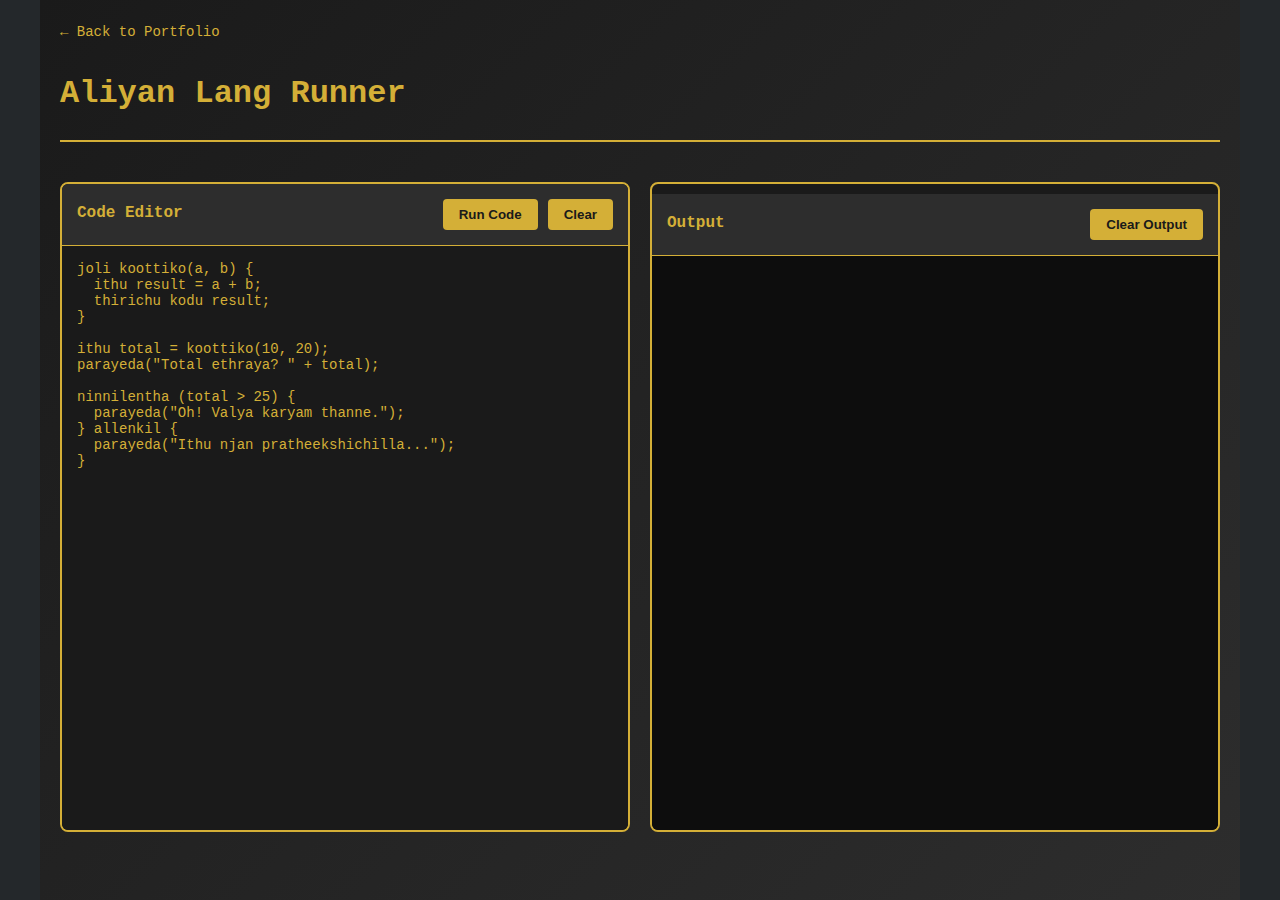
<file: aliyan-runner.html>
<!DOCTYPE html>
<html lang="en">
<head>
    <meta charset="UTF-8">
    <meta name="viewport" content="width=device-width, initial-scale=1.0">
    <title>Aliyan Lang Runner</title>
    <link rel="stylesheet" href="src/styles/main.css">
    <link rel="stylesheet" href="src/styles/responsive.css">
    <link rel="stylesheet" href="src/styles/runner.css">
</head>
<body>
    <div class="runner-container">
        <header class="runner-header">
            <a href="index.html" class="back-link">← Back to Portfolio</a>
            <h1>Aliyan Lang Runner</h1>
        </header>

        <main class="runner-main">
    <section class="editor-section">
        <div class="editor-controls">
            <h2>Code Editor</h2>
            <div class="button-group">
                <button id="runButton" class="run-button">Run Code</button>
                <button id="clearButton" class="clear-button">Clear</button>
            </div>
        </div>
        <div class="editor-wrapper">
            <textarea id="codeEditor" class="code-editor" spellcheck="false"></textarea>
            <pre id="highlightContainer" class="highlight-container"><code class="highlight-code"></code></pre>
        </div>
    </section>

    <section class="output-section">
        <div class="output-header">
            <h2>Output</h2>
            <button id="clearOutput" class="clear-output-btn">Clear Output</button>
        </div>
        <div id="output" class="output-pane"></div>
    </section>
</main>
    </div>

    <script src="src/js/runner.js"></script>
</body>
</html>
</file>
<file: src/styles/main.css>
:root {
    --bg-dark: #24282B;
    --bg-darker: #24282B;
    --gold: #d4af37;
    --gold-light: #f0d87e;
    --gold-dark: #b8941f;
    --gold-bright: #ffd700;
    --teal: #2d5f5f;
    --cream: #f5f0e8;
    --ink: #24282B;
    --gold-gradient: linear-gradient(135deg, #b8941f 0%, #d4af37 25%, #f0d87e 50%, #d4af37 75%, #b8941f 100%);
}

* {
    margin: 0;
    padding: 0;
    box-sizing: border-box;
}

html {
    scroll-behavior: smooth;
    font-size: 16px;
}

body {
    font-family: "Limelight", sans-serif;
    background:
        radial-gradient(circle at 50% 18%, rgba(212, 175, 55, 0.08) 0%, rgba(212, 175, 55, 0) 45%),
        radial-gradient(circle at 50% 0%, rgba(212, 175, 55, 0.04) 0%, rgba(12, 18, 27, 0) 35%),
        #24282B;
    color: var(--gold);
    line-height: 1.6;
    overflow-x: hidden;
    min-width: 320px;
}

.page-wrapper {
    min-height: 100vh;
    border: 4px solid transparent;
    border-image: var(--gold-gradient) 1;
    margin: 10px;
    position: relative;
    background: var(--bg-dark);
    padding: 20px;
    overflow: hidden;
    max-width: 100%;
}

.page-wrapper::before,
.page-wrapper::after {
    content: "";
    position: absolute;
    inset: 6px;
    border: 4px solid transparent;
    border-image: var(--gold-gradient) 1;
    pointer-events: none;
    filter: drop-shadow(0 0 8px rgba(212, 175, 55, 0.3));
}

.top-nav {
    position: relative;
    display: flex;
    justify-content: center;
    gap: 70px;
    padding: 15px 30px;
    background: linear-gradient(180deg, rgba(20, 26, 35, 0.95) 0%, rgba(15, 21, 30, 0.9) 100%);
    border-bottom: 3px solid transparent;
    border-top: 3px solid transparent;
    border-image: var(--gold-gradient) 1;
    letter-spacing: 0.18em;
    text-transform: uppercase;
}

.top-nav::before,
.top-nav::after {
    content: "";
    position: absolute;
    width: 110px;
    height: 14px;
    border-image: var(--gold-gradient) 1;
    top: -3px;
    filter: drop-shadow(0 0 6px rgba(212, 175, 55, 0.4)) drop-shadow(0 0 12px rgba(212, 175, 55, 0.2));
}

.top-nav::before {
    left: 12px;
    border-right: none;
    border-top: none;
}

.top-nav::after {
    right: 12px;
    border-left: none;
    border-top: none;
}

.nav-corner {
    position: relative;
    width: 25px;
    border: none;
}

.nav-corner.top-left {
    background: url('../assets/svg/lotus.svg') no-repeat center center;
    transform: rotate(-90deg) translateY(10px);
    scale: 2.5;
}

.nav-corner.top-right {
    background: url('../assets/svg/lotus.svg') no-repeat center center;
    transform: rotate(90deg) translateY(10px);
    scale: 2.5;
}



.nav-link {
    color: var(--gold);
    text-decoration: none;
    font-size: clamp(1rem, 3vw, 2rem);
    font-weight: 400;
    letter-spacing: 0.1em;
    transition: color 0.3s, text-shadow 0.3s;
    position: relative;
    font-family: "Monoton", sans-serif;
    white-space: nowrap;
}

.nav-link:hover {
    color: var(--gold-light);
    text-shadow: 0 0 8px rgba(212, 175, 55, 0.5);
}

.hero {
    position: relative;
    padding: 20px 20px 30px;
    text-align: center;
    overflow: hidden;
    display: flex;
    flex-direction: column;
    align-items: center;
    justify-content: center;
    min-height: 70vh;
}

.sunburst-container {
    width: calc(100vw);
    height: calc(100vh );

    min-height: 500px;
    margin: 0 0;
    position: relative;
    display: flex;
    align-items: center;
    justify-content: center;
}

.sunburst-asset {
    width: 100%;
    height: 100%;
    background: url('../assets/svg/sun_background.svg') no-repeat center center;

}

.hero::before,
.hero::after {
    content: "";
    position: absolute;
    left: 6%;
    right: 6%;
    height: 2px;
    background: linear-gradient(90deg, transparent 0%, var(--gold) 20%, var(--gold) 80%, transparent 100%);
}

.hero::before { top: 18px; }
.hero::after { bottom: 18px; }

.hero-title {
    position: absolute;
    z-index: 2;
    top: 50%;
    left: 50%;
    transform: translate(-50%, -130%);
    display: flex;
    justify-content: center;
    width: auto;
    max-width: 90%;
}

.title-box {
    font-family: "Limelight", sans-serif;
    display: inline-block;
    padding: 10px 40px;
    border: 6px solid var(--gold);
    background: rgba(15, 17, 23);
    font-size: clamp(0.7rem, 4vw, 3rem);
    letter-spacing: 0.08em;
    font-weight: 400;
    max-width: 90vw;
    box-shadow: 0 0 20px rgba(212, 175, 55, 0.15);
    word-wrap: break-word;
}

.content-grid {
    display: grid;
    grid-template-columns: 1fr 60px 1fr;
    gap: 40px;
    padding: 10px 40px 30px;
    background: var(--bg-dark);
    align-items: start;
}

.projects-section,
.design-section {
    position: relative;
    padding: 50px 60px 60px;
    width: 100%;
    max-width: 800px;
    margin: 0 auto;
    z-index: 1;
}

.projects-section::before,
.design-section::before {
    content: "";
    position: absolute;
    inset: -32px;
    background: url('../assets/svg/full_border.svg') no-repeat center center;
    background-size: 100% 100%;
    pointer-events: none;
    z-index: 7;
}

.section-border {
    position: absolute;
    top: -20px;
    left: 0;
    right: 0;
    height: 2px;
    background: var(--gold);
}

.projects-section .section-border,
.design-section .section-border {
    display: none;
}

.section-title {
    font-size: 2.2rem;
    text-align: center;
    margin-bottom: 40px;
    letter-spacing: 0.15em;
    font-weight: 700;
    text-transform: uppercase;
}

.cards-carousel {
    position: relative;
    transform: translateY(-20px);
    overflow: hidden;
}

.cards-carousel::before,
.cards-carousel::after {
    content: "";
    position: absolute;
    top: 0;
    bottom: 0;
    width: 80px;
    pointer-events: none;
    z-index: 3;
}

.cards-carousel::before {
    left: 0;
    background: linear-gradient(to right, var(--bg-darker) 0%, transparent 100%);
}

.cards-carousel::after {
    right: 0;
    background: linear-gradient(to left, var(--bg-darker) 0%, transparent 100%);
}

.cards-grid {
    display: flex;
    gap: 20px;
    overflow-x: auto;
    scroll-behavior: smooth;
    scroll-snap-type: x mandatory;
    padding: 10px 40px 20px;
    margin: 0;
    -webkit-overflow-scrolling: touch;
    scrollbar-width: none;
    justify-content: flex-start;
}

.cards-grid::-webkit-scrollbar {
    display: none;
}

.carousel-btn {
    position: absolute;
    top: 50%;
    transform: translateY(-50%);
    width: 40px;
    height: 40px;
    border-radius: 999px;
    border: 1px solid rgba(240, 216, 126, 0.8);
    background: radial-gradient(circle at 30% 30%, var(--gold-bright), var(--gold-dark));
    color: var(--bg-darker);
    font-family: 'Monoton', system-ui, -apple-system, BlinkMacSystemFont, 'Segoe UI', sans-serif;
    font-size: 1.1rem;
    display: flex;
    align-items: center;
    justify-content: center;
    cursor: pointer;
    z-index: 4;
    box-shadow:
        0 0 12px rgba(212, 175, 55, 0.5),
        0 4px 16px rgba(0, 0, 0, 0.4);
}

.carousel-btn-left {
    left: 18px;
}

.carousel-btn-right {
    right: 18px;
}

.carousel-btn:hover {
    filter: brightness(1.1);
}

.project-card {
    border: 3px solid transparent;
    border-image: var(--gold-gradient) 1;
    padding: 20px 18px;
    text-align: center;
    background: var(--bg-darker);
    transition: transform 0.3s, box-shadow 0.3s, filter 0.3s;
    position: relative;
    height: 280px;
    min-width: 280px;
    max-width: 280px;
    display: flex;
    flex-direction: column;
    align-items: center;
    justify-content: flex-start;
    scroll-snap-align: center;
    flex-shrink: 0;
    box-shadow: 
        inset 0 0 12px rgba(212, 175, 55, 0.08),
        0 2px 12px rgba(212, 175, 55, 0.15);
    overflow: hidden;
}

.project-card::before {
    content: "";
    position: absolute;
    inset: 10px;
    border: 1px solid rgba(212, 175, 55, 0.7);
    pointer-events: none;
}

.project-card:hover {
    transform: translateY(-8px);
    box-shadow: 
        inset 0 0 20px rgba(212, 175, 55, 0.15),
        0 8px 30px rgba(212, 175, 55, 0.4),
        0 16px 60px rgba(212, 175, 55, 0.2);
    filter: brightness(1.05);
}

.card-icon-container {
    width: 85px;
    height: 85px;
    margin: 0 auto 15px;
    flex-shrink: 0;
}

.card-icon {
    width: 100%;
    height: 100%;
}

.card-title {
    font-size: 0.95rem;
    letter-spacing: 0.08em;
    line-height: 1.3;
    font-weight: 700;
    text-transform: uppercase;
    margin-bottom: 8px;
}

.card-description {
    margin: 8px 0;
    font-size: 12.5px;
    color: #bbb;
    line-height: 1.4;
    word-wrap: break-word;
    overflow: hidden;
    text-overflow: ellipsis;
    display: -webkit-box;
    -webkit-line-clamp: 3;
    -webkit-box-orient: vertical;
}

.card-link {
    display: inline-block;
    color: #d4af37;
    text-decoration: none;
    font-weight: bold;
    margin-top: auto;
    font-size: 13px;
    transition: color 0.3s;
}

.card-link:hover {
    color: #fff;
}

.design-card .card-image-container {
    width: 100%;
    height: 180px;
    margin-bottom: 15px;
    overflow: hidden;
    border: 2px solid var(--gold);
    box-shadow: 0 0 10px rgba(212, 175, 55, 0.3);
}

.card-image {
    width: 100%;
    height: 100%;
    object-fit: cover;
    transition: transform 0.3s ease;
}

.design-card:hover .card-image {
    transform: scale(1.05);
}

/* ============ About Section ============ */
.about-section {
    position: relative;
    padding: 80px 40px;
    background: var(--bg-dark);
    margin: 40px 0 0;
}

.about-container {
    max-width: 1200px;
    margin: 0 auto;
    position: relative;
    padding: 60px 80px;
    background: linear-gradient(180deg, rgba(20, 26, 35, 0.95) 0%, rgba(15, 21, 30, 0.9) 100%);
}

.about-container::before {
    content: "";
    position: absolute;
    inset: 0;
    border: 3px solid transparent;
    border-image: var(--gold-gradient) 1;
    pointer-events: none;
    box-shadow: 
        inset 0 0 20px rgba(212, 175, 55, 0.1),
        0 0 30px rgba(212, 175, 55, 0.2);
}

.about-container::after {
    content: "";
    position: absolute;
    inset: 12px;
    border: 1px solid rgba(212, 175, 55, 0.5);
    pointer-events: none;
    z-index: 0;
}

.about-decoration {
    position: absolute;
    top: 50px;
    width: 200px;
    height: 500px;
    pointer-events: none;
    z-index: 1;
}

.about-decoration.left {
    left: -180px;
}

.about-decoration.right {
    right: -180px;
}

.deco-pattern {
    width: 100%;
    height: 100%;
    filter: drop-shadow(0 0 8px rgba(212, 175, 55, 0.3));
}

.about-border-top,
.about-border-bottom {
    height: 3px;
    background: var(--gold-gradient);
    margin: 0 auto 40px;
    width: 60%;
    box-shadow: 0 0 10px rgba(212, 175, 55, 0.5);
}

.about-border-bottom {
    margin: 40px auto 0;
}

.about-section .section-title {
    font-size: 2.5rem;
    text-align: center;
    margin-bottom: 50px;
    letter-spacing: 0.2em;
    font-weight: 700;
    text-transform: uppercase;
    text-shadow: 0 0 20px rgba(212, 175, 55, 0.3);
}

.about-content {
    position: relative;
    z-index: 1;
}

.about-text {
    color: var(--cream);
}

.about-intro {
    font-size: 1.1rem;
    line-height: 1.8;
    margin-bottom: 40px;
    text-align: center;
    color: #e8e0d0;
    max-width: 800px;
    margin-left: auto;
    margin-right: auto;
}

.about-details {
    display: grid;
    grid-template-columns: 1fr 1fr;
    gap: 60px;
    margin-top: 40px;
}

.about-column {
    position: relative;
}

.about-subtitle {
    font-size: 1.3rem;
    letter-spacing: 0.15em;
    margin-bottom: 20px;
    color: var(--gold);
    text-transform: uppercase;
    text-align: center;
    border-bottom: 2px solid var(--gold);
    padding-bottom: 10px;
}

.about-list {
    list-style: none;
    padding: 0;
}

.about-list li {
    padding: 12px 0;
    border-bottom: 1px solid rgba(212, 175, 55, 0.2);
    color: #d4c5a8;
    font-size: 1rem;
    letter-spacing: 0.05em;
    transition: all 0.3s ease;
    padding-left: 20px;
    position: relative;
}

.about-list li::before {
    content: "◆";
    position: absolute;
    left: 0;
    color: var(--gold);
    font-size: 0.7rem;
}

.about-list li:hover {
    color: var(--gold-light);
    padding-left: 25px;
    border-bottom-color: var(--gold);
}

.about-list li:last-child {
    border-bottom: none;
}


.vertical-divider-container {
    width: 60px;
    height: 510px;
    scale: 1.7;
    display: flex;
    align-items: stretch;
}

.vertical-divider {
    width: 100%;
    height: 100%;
    background: url('../assets/svg/divider_new.svg') no-repeat center center;

}
.contact-section {
    position: relative;
    display: grid;
    grid-template-columns: 1fr auto 1fr;
    gap: 50px;
    align-items: center;
    padding: 40px 40px 50px;
    border-top: 2px solid transparent;
    border-image: var(--gold-gradient) 1;
    background: var(--bg-dark);
    margin-top: -8px;
    box-shadow: 
        inset 0 2px 12px rgba(212, 175, 55, 0.1),
        0 -4px 20px rgba(212, 175, 55, 0.15);
}

.contact-section::before,
.contact-section::after {
    content: "";
    position: absolute;
    inset: 0;
    border: 2px solid transparent;
    border-image: var(--gold-gradient) 1;
    pointer-events: none;
    filter: drop-shadow(0 0 10px rgba(212, 175, 55, 0.2));
}

.contact-section::after {
    inset: 12px;
    border-width: 1px;
    opacity: 0.7;
}

.footer-corner {
    position: absolute;
    width: 120px;
    height: 70px;
    border: 2px solid var(--gold);
}

.footer-corner.bottom-left {
    bottom: 0;
    left: 0;
    border-right: none;
    border-top: none;
}

.footer-corner.bottom-right {
    bottom: 0;
    right: 0;
    border-left: none;
    border-top: none;
}

.lotus-container {
    display: flex;
    flex-direction: row;
    gap: 30px;
    justify-content: center;
    align-items: center;
    flex-wrap: nowrap;
}

.lotus-asset {
    width: 100px;
    height: 100px;
    flex-shrink: 0;
}

.contact-info {
    text-align: center;
}

.contact-title {
    font-size: 2.5rem;
    margin-bottom: 35px;
    letter-spacing: 0.15em;
    font-weight: 700;
}

.contact-links {
    display: flex;
    flex-direction: row;
    gap: 24px;
    justify-content: center;
    align-items: center;
    flex-wrap: wrap;
}

.contact-links a {
    color: var(--gold);
    text-decoration: none;
    font-size: 1.1rem;
    letter-spacing: 0.1em;
    transition: color 0.3s, text-shadow 0.3s;
    font-weight: 600;
}

.contact-links a:hover {
    color: var(--gold-light);
    text-shadow: 0 0 8px rgba(212, 175, 55, 0.5);
}

.text-shadow-gold {
    text-shadow: 2px 2px 4px rgba(212, 175, 55, 0.4);
}

::-webkit-scrollbar {
    width: 12px;
}

::-webkit-scrollbar-track {
    background: var(--bg-darker);
}

::-webkit-scrollbar-thumb {
    background: var(--gold);
    border-radius: 6px;
}

::-webkit-scrollbar-thumb:hover {
    background: var(--gold-light);
}
</file>
<file: src/styles/responsive.css>
@media (max-width: 1200px) {
    .page-wrapper {
        margin: 8px;
    }

    .content-grid {
        gap: 30px;
    }

    .projects-section,
    .design-section {
        padding: 40px 40px 50px;
        max-width: 700px;
    }

    .about-container {
        max-width: 900px;
        padding: 50px 60px;
    }
}

@media (max-width: 1024px) {
    .page-wrapper {
        margin: 5px;
        border-width: 3px;
        padding: 15px;
    }

    .top-nav {
        gap: 30px;
        padding: 15px 20px;
        font-size: 0.9rem;
    }

    .nav-corner {
        width: 80px;
        height: 50px;
    }

    .nav-link {
        font-size: 0.95rem;
        letter-spacing: 0.12em;
    }

    .sunburst-container {
        width: 90%;
        max-width: 800px;
        height: 280px;
        margin: 0 auto 30px;
    }

    .title-box {
        padding: 25px 50px;
        font-size: 1.15rem;
        letter-spacing: 0.08em;
    }

    .content-grid {
        grid-template-columns: 1fr;
        padding: 30px 20px;
        gap: 40px;
    }

    .vertical-divider-container {
        display: none;
    }

    .projects-section,
    .design-section {
        padding: 40px 30px 50px;
        max-width: 100%;
    }

    .projects-section::before,
    .design-section::before {
        inset: -20px;
    }

    .section-title {
        font-size: 2rem;
        margin-bottom: 35px;
    }

    .cards-carousel {
        transform: translateY(-15px);
    }

    .cards-grid {
        gap: 18px;
        padding: 10px 30px 20px;
    }

    .project-card {
        min-width: 260px;
        max-width: 260px;
        height: 270px;
        padding: 18px 16px;
    }

    .card-icon-container {
        width: 75px;
        height: 75px;
        margin-bottom: 12px;
    }

    .card-title {
        font-size: 0.9rem;
        margin-bottom: 6px;
    }

    .card-description {
        font-size: 11.5px;
        margin: 6px 0;
    }

    .card-link {
        font-size: 12px;
    }

    .about-section {
        padding: 60px 30px;
    }

    .about-container {
        max-width: 900px;
        padding: 50px 50px;
    }

    .about-section .section-title {
        font-size: 2.2rem;
        margin-bottom: 40px;
    }

    .about-intro {
        font-size: 1.05rem;
        margin-bottom: 35px;
    }

    .about-details {
        gap: 50px;
    }

    .about-subtitle {
        font-size: 1.2rem;
    }

    .about-list li {
        font-size: 0.95rem;
        padding: 11px 0;
    }

    .contact-section {
        grid-template-columns: 1fr;
        padding: 35px 25px;
        gap: 30px;
    }

    .lotus-container {
        flex-direction: row;
        gap: 15px;
        justify-content: center;
    }

    .lotus-asset {
        width: 70px;
        height: 70px;
    }

    .contact-title {
        font-size: 2.2rem;
    }

    .contact-links a {
        font-size: 1rem;
        padding: 10px 20px;
    }
}

@media (max-width: 768px) {
    .page-wrapper {
        margin: 0;
        border-width: 2px;
        padding: 10px;
    }

    .top-nav {
        flex-wrap: wrap;
        justify-content: center;
        gap: 15px;
        padding: 15px 10px;
    }

    .nav-corner {
        display: none;
    }

    .nav-link {
        font-size: 0.85rem;
        padding: 8px 15px;
        border: 2px solid var(--gold);
        flex: 0 1 auto;
    }

    .hero {
        padding: 30px 15px 50px;
    }

    .sunburst-container {
        width: 100%;
        height: 220px;
        margin: 0 0 25px;
    }

    .title-box {
        padding: 20px 25px;
        font-size: 0.95rem;
        letter-spacing: 0.06em;
        max-width: 90%;
    }

    .content-grid {
        padding: 25px 15px;
        gap: 35px;
    }

    .projects-section,
    .design-section {
        padding: 35px 20px 40px;
    }

    .projects-section::before,
    .design-section::before {
        inset: -15px;
    }

    .section-title {
        font-size: 1.7rem;
        margin-bottom: 30px;
        letter-spacing: 0.12em;
    }

    .cards-carousel {
        transform: translateY(-10px);
    }

    .cards-carousel::before,
    .cards-carousel::after {
        width: 50px;
    }

    .cards-grid {
        gap: 15px;
        padding: 10px 20px 15px;
        scroll-padding: 20px;
    }

    .project-card {
        min-width: 240px;
        max-width: 240px;
        height: 260px;
        padding: 16px 14px;
    }

    .card-icon-container {
        width: 70px;
        height: 70px;
        margin-bottom: 10px;
    }

    .card-title {
        font-size: 0.85rem;
        letter-spacing: 0.06em;
        margin-bottom: 5px;
    }

    .card-description {
        font-size: 11px;
        margin: 5px 0;
        line-height: 1.35;
        -webkit-line-clamp: 3;
    }

    .card-link {
        font-size: 11px;
    }

    .design-card .card-image-container {
        height: 150px;
        margin-bottom: 12px;
    }

    .carousel-btn {
        width: 35px;
        height: 35px;
        font-size: 1rem;
    }

    .about-section {
        padding: 50px 20px;
        margin: 30px 0 0;
    }

    .about-container {
        padding: 40px 30px;
    }

    .about-container::before,
    .about-container::after {
        border-width: 2px;
    }

    .about-border-top,
    .about-border-bottom {
        width: 70%;
        margin-bottom: 30px;
    }

    .about-border-bottom {
        margin-top: 30px;
    }

    .about-section .section-title {
        font-size: 1.9rem;
        margin-bottom: 35px;
        letter-spacing: 0.15em;
    }

    .about-intro {
        font-size: 1rem;
        margin-bottom: 30px;
        line-height: 1.7;
    }

    .about-details {
        grid-template-columns: 1fr;
        gap: 35px;
    }

    .about-subtitle {
        font-size: 1.15rem;
        letter-spacing: 0.12em;
        margin-bottom: 18px;
    }

    .about-list li {
        font-size: 0.9rem;
        padding: 10px 0;
        padding-left: 18px;
    }

    .about-list li:hover {
        padding-left: 23px;
    }

    .contact-section {
        padding: 30px 20px 35px;
        gap: 25px;
    }

    .footer-corner {
        width: 70px;
        height: 45px;
    }

    .lotus-container {
        gap: 12px;
    }

    .lotus-asset {
        width: 60px;
        height: 60px;
    }

    .contact-info {
        order: -1;
    }

    .contact-title {
        font-size: 1.8rem;
        margin-bottom: 20px;
        letter-spacing: 0.12em;
    }

    .contact-links {
        gap: 12px;
        flex-direction: column;
    }

    .contact-links a {
        font-size: 0.9rem;
        padding: 10px 18px;
        letter-spacing: 0.08em;
    }
}

@media (max-width: 480px) {
    .page-wrapper {
        border-width: 2px;
        margin: 0;
        padding: 8px;
    }

    .page-wrapper::before,
    .page-wrapper::after {
        inset: 4px;
        border-width: 2px;
    }

    .top-nav {
        gap: 10px;
        padding: 12px 8px;
    }

    .nav-link {
        font-size: 0.75rem;
        padding: 7px 12px;
        letter-spacing: 0.1em;
    }

    .hero {
        padding: 25px 10px 35px;
    }

    .sunburst-container {
        height: 180px;
        margin: 0 0 20px;
    }

    .title-box {
        padding: 15px 20px;
        font-size: 0.8rem;
        letter-spacing: 0.05em;
        max-width: 95%;
    }

    .content-grid {
        padding: 20px 10px;
        gap: 30px;
    }

    .projects-section,
    .design-section {
        padding: 30px 15px 35px;
    }

    .projects-section::before,
    .design-section::before {
        inset: -12px;
    }

    .section-title {
        font-size: 1.4rem;
        margin-bottom: 25px;
        letter-spacing: 0.1em;
    }

    .cards-carousel {
        transform: translateY(-8px);
    }

    .cards-carousel::before,
    .cards-carousel::after {
        width: 40px;
    }

    .cards-grid {
        gap: 12px;
        padding: 8px 15px 12px;
    }

    .project-card {
        min-width: 220px;
        max-width: 220px;
        height: 250px;
        padding: 14px 12px;
    }

    .project-card::before {
        inset: 8px;
    }

    .card-icon-container {
        width: 65px;
        height: 65px;
        margin-bottom: 8px;
    }

    .card-title {
        font-size: 0.8rem;
        letter-spacing: 0.05em;
        line-height: 1.25;
        margin-bottom: 4px;
    }

    .card-description {
        font-size: 10px;
        margin: 4px 0;
        line-height: 1.3;
        -webkit-line-clamp: 2;
    }

    .card-link {
        font-size: 10px;
    }

    .design-card .card-image-container {
        height: 130px;
        margin-bottom: 10px;
        border-width: 1.5px;
    }

    .carousel-btn {
        width: 32px;
        height: 32px;
        font-size: 0.9rem;
    }

    .about-section {
        padding: 40px 15px;
        margin: 25px 0 0;
    }

    .about-container {
        padding: 30px 20px;
    }

    .about-border-top,
    .about-border-bottom {
        width: 80%;
        height: 2px;
        margin-bottom: 25px;
    }

    .about-border-bottom {
        margin-top: 25px;
    }

    .about-section .section-title {
        font-size: 1.6rem;
        margin-bottom: 30px;
        letter-spacing: 0.12em;
    }

    .about-intro {
        font-size: 0.9rem;
        margin-bottom: 25px;
        line-height: 1.6;
    }

    .about-details {
        gap: 30px;
    }

    .about-subtitle {
        font-size: 1rem;
        letter-spacing: 0.1em;
        margin-bottom: 15px;
        padding-bottom: 8px;
    }

    .about-list li {
        font-size: 0.85rem;
        padding: 9px 0;
        padding-left: 16px;
    }

    .about-list li::before {
        font-size: 0.6rem;
    }

    .about-list li:hover {
        padding-left: 20px;
    }

    .contact-section {
        padding: 25px 15px 30px;
        gap: 20px;
    }

    .footer-corner {
        width: 60px;
        height: 40px;
    }

    .lotus-container {
        gap: 10px;
    }

    .lotus-asset {
        width: 50px;
        height: 50px;
    }

    .contact-title {
        font-size: 1.5rem;
        margin-bottom: 18px;
        letter-spacing: 0.1em;
    }

    .contact-links {
        gap: 10px;
    }

    .contact-links a {
        font-size: 0.8rem;
        padding: 9px 15px;
        letter-spacing: 0.06em;
    }
}

@media (max-width: 360px) {
    .title-box {
        font-size: 0.7rem;
        padding: 12px 15px;
    }

    .nav-link {
        font-size: 0.7rem;
        padding: 6px 10px;
    }

    .section-title {
        font-size: 1.2rem;
    }

    .project-card {
        min-width: 200px;
        max-width: 200px;
        height: 240px;
    }

    .card-icon-container {
        width: 60px;
        height: 60px;
    }

    .card-title {
        font-size: 0.75rem;
    }

    .about-section .section-title {
        font-size: 1.4rem;
    }

    .about-intro {
        font-size: 0.85rem;
    }

    .contact-title {
        font-size: 1.3rem;
    }
}

@media print {
    .page-wrapper {
        border: none;
        margin: 0;
    }

    body {
        background: white;
        color: black;
    }

    .nav-link:hover,
    .contact-links a:hover,
    .project-card:hover,
    .about-list li:hover {
        transform: none;
        text-shadow: none;
    }

    .carousel-btn {
        display: none;
    }
}
</file>
<file: src/assets/fonts/custom-fonts.css>
/* FILE: custom-fonts.css */

/* Google Fonts Import */
@import url('https://fonts.googleapis.com/css2?family=Limelight&family=Monoton&display=swap');

/* Font Family Utility Classes */

/* Monoton - Bold Art Deco Style (for navigation) */
.monoton-regular {
    font-family: "Monoton", sans-serif;
    font-weight: 400;
    font-style: normal;
}

/* Limelight - Elegant serif (for body) */
.limelight-regular {
    font-family: "Limelight", sans-serif;
    font-weight: 400;
    font-style: normal;
}

/* Letter Spacing Utilities */
.tracking-tight {
    letter-spacing: -0.05em;
}

.tracking-normal {
    letter-spacing: 0;
}

.tracking-wide {
    letter-spacing: 0.1em;
}

.tracking-wider {
    letter-spacing: 0.2em;
}

.tracking-widest {
    letter-spacing: 0.3em;
}

/* Font Weight Utilities */
.font-light {
    font-weight: 300;
}

.font-normal {
    font-weight: 400;
}

.font-medium {
    font-weight: 500;
}

.font-semibold {
    font-weight: 600;
}

.font-bold {
    font-weight: 700;
}

.font-black {
    font-weight: 900;
}

/* Text Style Utilities */
.text-uppercase {
    text-transform: uppercase;
}

.text-lowercase {
    text-transform: lowercase;
}

.text-capitalize {
    text-transform: capitalize;
}

.italic {
    font-style: italic;
}

/* Text Shadow for Art Deco Effect */
.text-shadow-gold {
    text-shadow: 2px 2px 4px rgba(212, 175, 55, 0.5);
}

.text-shadow-dark {
    text-shadow: 2px 2px 4px rgba(0, 0, 0, 0.7);
}

.text-shadow-none {
    text-shadow: none;
}

/* Drop Cap Decoration */
.drop-cap::first-letter {
    font-family: "Monoton", serif;
    font-size: 3em;
    font-weight: 700;
    float: left;
    line-height: 0.8;
    margin: 0.1em 0.1em 0 0;
    color: #d4af37;
}

/* Line Height Utilities */
.leading-tight {
    line-height: 1.25;
}

.leading-normal {
    line-height: 1.5;
}

.leading-relaxed {
    line-height: 1.625;
}

.leading-loose {
    line-height: 2;
}

/* Letter Spacing Utilities */
.tracking-wide {
    letter-spacing: 0.1em;
}

.tracking-wider {
    letter-spacing: 0.2em;
}

.tracking-widest {
    letter-spacing: 0.3em;
}

/* Font Weight Utilities */
.font-light {
    font-weight: 300;
}

.font-normal {
    font-weight: 400;
}

.font-semibold {
    font-weight: 600;
}

.font-bold {
    font-weight: 700;
}

.font-black {
    font-weight: 900;
}

/* Text Shadow for Art Deco Effect */
.text-shadow-gold {
    text-shadow: 2px 2px 4px rgba(212, 175, 55, 0.5);
}

.text-shadow-dark {
    text-shadow: 2px 2px 4px rgba(0, 0, 0, 0.7);
}

/* Decorative Drop Caps */
.drop-cap::first-letter {
    font-family: 'Cinzel', serif;
    font-size: 3em;
    font-weight: 700;
    float: left;
    line-height: 0.8;
    margin: 0.1em 0.1em 0 0;
    color: var(--accent-gold);
}
</file>
<file: src/styles/runner.css>
.runner-container {
    max-width: 1200px;
    margin: 0 auto;
    padding: 20px;
    min-height: 100vh;
    background: linear-gradient(135deg, #1a1a1a 0%, #2d2d2d 100%);
    color: #d4af37;
    font-family: 'Courier New', monospace;
}

.runner-header {
    margin-bottom: 40px;
    border-bottom: 2px solid #d4af37;
    padding-bottom: 20px;
}

.back-link {
    color: #d4af37;
    text-decoration: none;
    font-size: 14px;
    margin-bottom: 15px;
    display: inline-block;
    transition: color 0.3s;
}

.back-link:hover {
    color: #fff;
}

.runner-header h1 {
    margin: 10px 0 0 0;
    font-size: 32px;
}

.runner-main {
    display: grid;
    grid-template-columns: 1fr 1fr;
    gap: 20px;
    height: calc(100vh - 250px);
}

.editor-section,
.output-section {
    display: flex;
    flex-direction: column;
    background: #1a1a1a;
    border: 2px solid #d4af37;
    border-radius: 8px;
    overflow: hidden;
}

.editor-controls,
.output-header {
    background: #2d2d2d;
    padding: 15px;
    border-bottom: 1px solid #d4af37;
    display: flex;
    justify-content: space-between;
    align-items: center;
}

.editor-controls h2,
.output-header h2 {
    margin: 0;
    font-size: 16px;
}

.button-group {
    display: flex;
    gap: 10px;
}

.run-button,
.clear-button,
.clear-output-btn {
    background: #d4af37;
    color: #1a1a1a;
    border: none;
    padding: 8px 16px;
    border-radius: 4px;
    cursor: pointer;
    font-weight: bold;
    transition: background 0.3s;
}

.run-button:hover,
.clear-button:hover,
.clear-output-btn:hover {
    background: #fff;
}

.editor-wrapper {
    position: relative;
    flex: 1;
    overflow: hidden;
}

.code-editor {
    position: absolute;
    top: 0;
    left: 0;
    width: 100%;
    height: 100%;
    background: transparent;
    color: #d4af37;
    border: none;
    padding: 15px;
    font-family: 'Courier New', monospace;
    font-size: 14px;
    resize: none;
    outline: none;
    z-index: 2;
    caret-color: #d4af37;
}

.code-editor::placeholder {
    color: #666;
}

.highlight-container {
    position: absolute;
    top: 0;
    left: 0;
    width: 100%;
    height: 100%;
    margin: 0;
    padding: 15px;
    font-family: 'Courier New', monospace;
    font-size: 14px;
    line-height: 1.6;
    background: #1a1a1a;
    color: #d4af37;
    white-space: pre-wrap;
    word-wrap: break-word;
    overflow: hidden;
    pointer-events: none;
    z-index: 1;
}

.highlight-code {
    margin: 0;
    padding: 0;
    background: none;
    color: inherit;
}

.hljs-keyword-aliyan {
    color: #ff8c42;
    font-weight: bold;
}

.hljs-keyword {
    color: #74c0fc;
    font-weight: bold;
}

.hljs-string {
    color: #51cf66;
}

.hljs-number {
    color: #ffd43b;
}

.hljs-comment {
    color: #888;
    font-style: italic;
}

.hljs-operator {
    color: #d4af37;
}

.output-pane {
    flex: 1;
    padding: 15px;
    background: #0d0d0d;
    overflow-y: auto;
    font-size: 13px;
    line-height: 1.6;
}

.output-line {
    margin: 5px 0;
    word-break: break-word;
    padding: 2px 0;
}

.output-error {
    color: #ff6b6b;
    font-weight: bold;
}

.output-success {
    color: #51cf66;
    font-weight: bold;
}

.output-warning {
    color: #ffd43b;
}

.output-info {
    color: #74c0fc;
}

.output-header {
    color: #d4af37;
    font-weight: bold;
    margin-top: 10px;
}

.output-output {
    color: #fff;
    padding-left: 10px;
}

.output-separator {
    color: #666;
    user-select: none;
}

@media (max-width: 768px) {
    .runner-main {
        grid-template-columns: 1fr;
        height: auto;
    }

    .editor-section,
    .output-section {
        height: 300px;
    }

    .editor-controls {
        flex-direction: column;
        align-items: flex-start;
    }

    .button-group {
        width: 100%;
        margin-top: 10px;
    }

    .run-button,
    .clear-button {
        flex: 1;
    }
}
</file>
